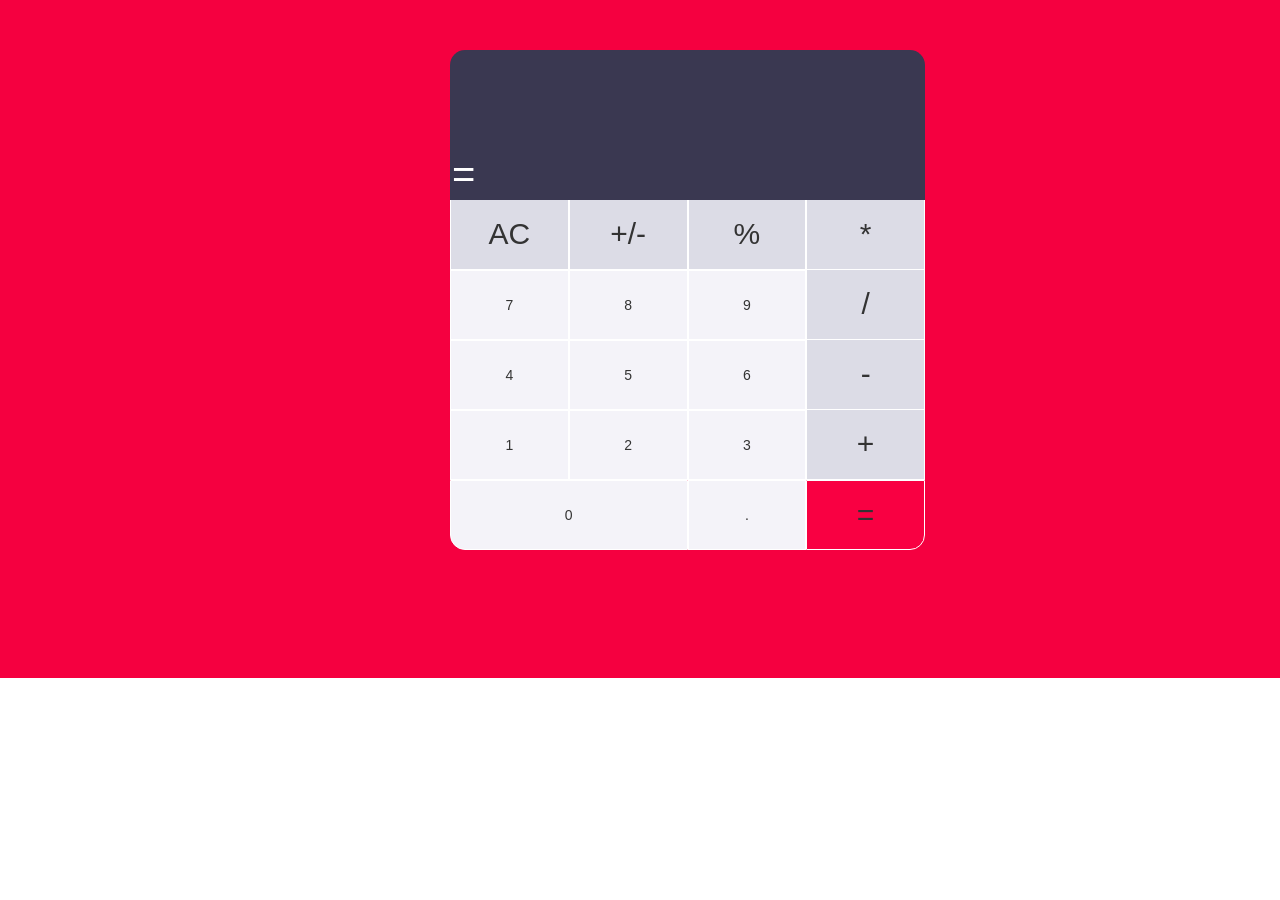
<file: caculator/index.html>
<!DOCTYPE html>
<html>

<head>
    <meta charset="utf-8" />
    <meta http-equiv="X-UA-Compatible" content="IE=edge">
    <title>Calculator</title>
    <meta name="viewport" content="width=device-width, initial-scale=1">
    <link rel="stylesheet" type="text/css" media="screen" href="css/1.css" />
    <link href="css/bootstrap.min.css" rel="stylesheet">
    <script src="main.js"></script>
</head>
<!-- author:Gurukiran D-->
<body>
    <div class="background">
    <div class="container">
        <div class="col-xs-12 col-md-5 col-md-offset-4 calculator text-center">
           
            <div class="row">
                <div>
                    <form name="calc">
                        <input type="text" class="inputs text-right" id="display" disabled>
                       <input type="text" placeholder="=" class="result text-right" id="resu" disabled>
                    </form>
                </div>
                <div class="col-xs-3  cal-button">
                    <button class="color-button" value="clear" onclick="clearScreen()">AC</button>
                </div>
                <div class="col-xs-3  cal-button">
                    <button class="color-button" value="+/-" onclick="input('+/-')">+/-</button>
                </div>
                <div class="col-xs-3  cal-button">
                    <button class="color-button" value="%" onclick="input('%')">%</button>
                </div>
                <div class="col-xs-3 cal-button">
                    <button class="color-button" value="*" onclick="input('*')">*</button>
                </div>
            </div>
            <div class="row">
                <div class="col-xs-3 cal-button">
                    <button value="7" onclick="input('7')">7</button>
                </div>
                <div class="col-xs-3 cal-button">
                    <button value="8" onclick="input('8')">8</button>
                </div>
                <div class="col-xs-3 cal-button">
                    <button value="9" onclick="input('9')">9</button>
                </div>
                <div class="col-xs-3 cal-button">
                    <button class="color-button" value="/" onclick="input('/')">/</button>
                </div>
            </div>
            <div class="row">
                <div class="col-xs-3 cal-button">
                    <button value="4" onclick="input('4')">4</button>
                </div>
                <div class="col-xs-3 cal-button">
                    <button value="5" onclick="input('5')">5</button>
                </div>
                <div class="col-xs-3 cal-button">
                    <button value="6" onclick="input('6')">6</button>
                </div>
                <div class="col-xs-3 cal-button">
                    <button class="color-button" value="-" onclick="input('-')">-</button>
                </div>
            </div>
            <div class="row">
                <div class="col-xs-3 cal-button">
                    <button value="1" onclick="input('1')">1</button>
                </div>
                <div class="col-xs-3 cal-button">
                    <button value="2" onclick="input('2')">2</button>
                </div>
                <div class="col-xs-3 cal-button">
                    <button value="3" onclick="input('3')">3</button>
                </div>
                <div class="col-xs-3 cal-button">
                    <button class="color-button" value="+" onclick="input('+')">+</button>
                </div>
            </div>
            <div class="row ">
                <div class="col-xs-6 cal-button ">
                    <button class="zero-radius" value="0" onclick="input(0)">0</button>
                </div>
                <div class="col-xs-3 cal-button">
                    <button value="." onclick="input('.')">.</button>
                </div>
                <div class="col-xs-3 cal-button">
                    <!-- calls result function onclick -->
                    <button class="color-button-red" value="=" onclick="result()">=</button>
                </div>
            </div>
        </div>
        </div>
    </div>
</body>

</html>
</file>
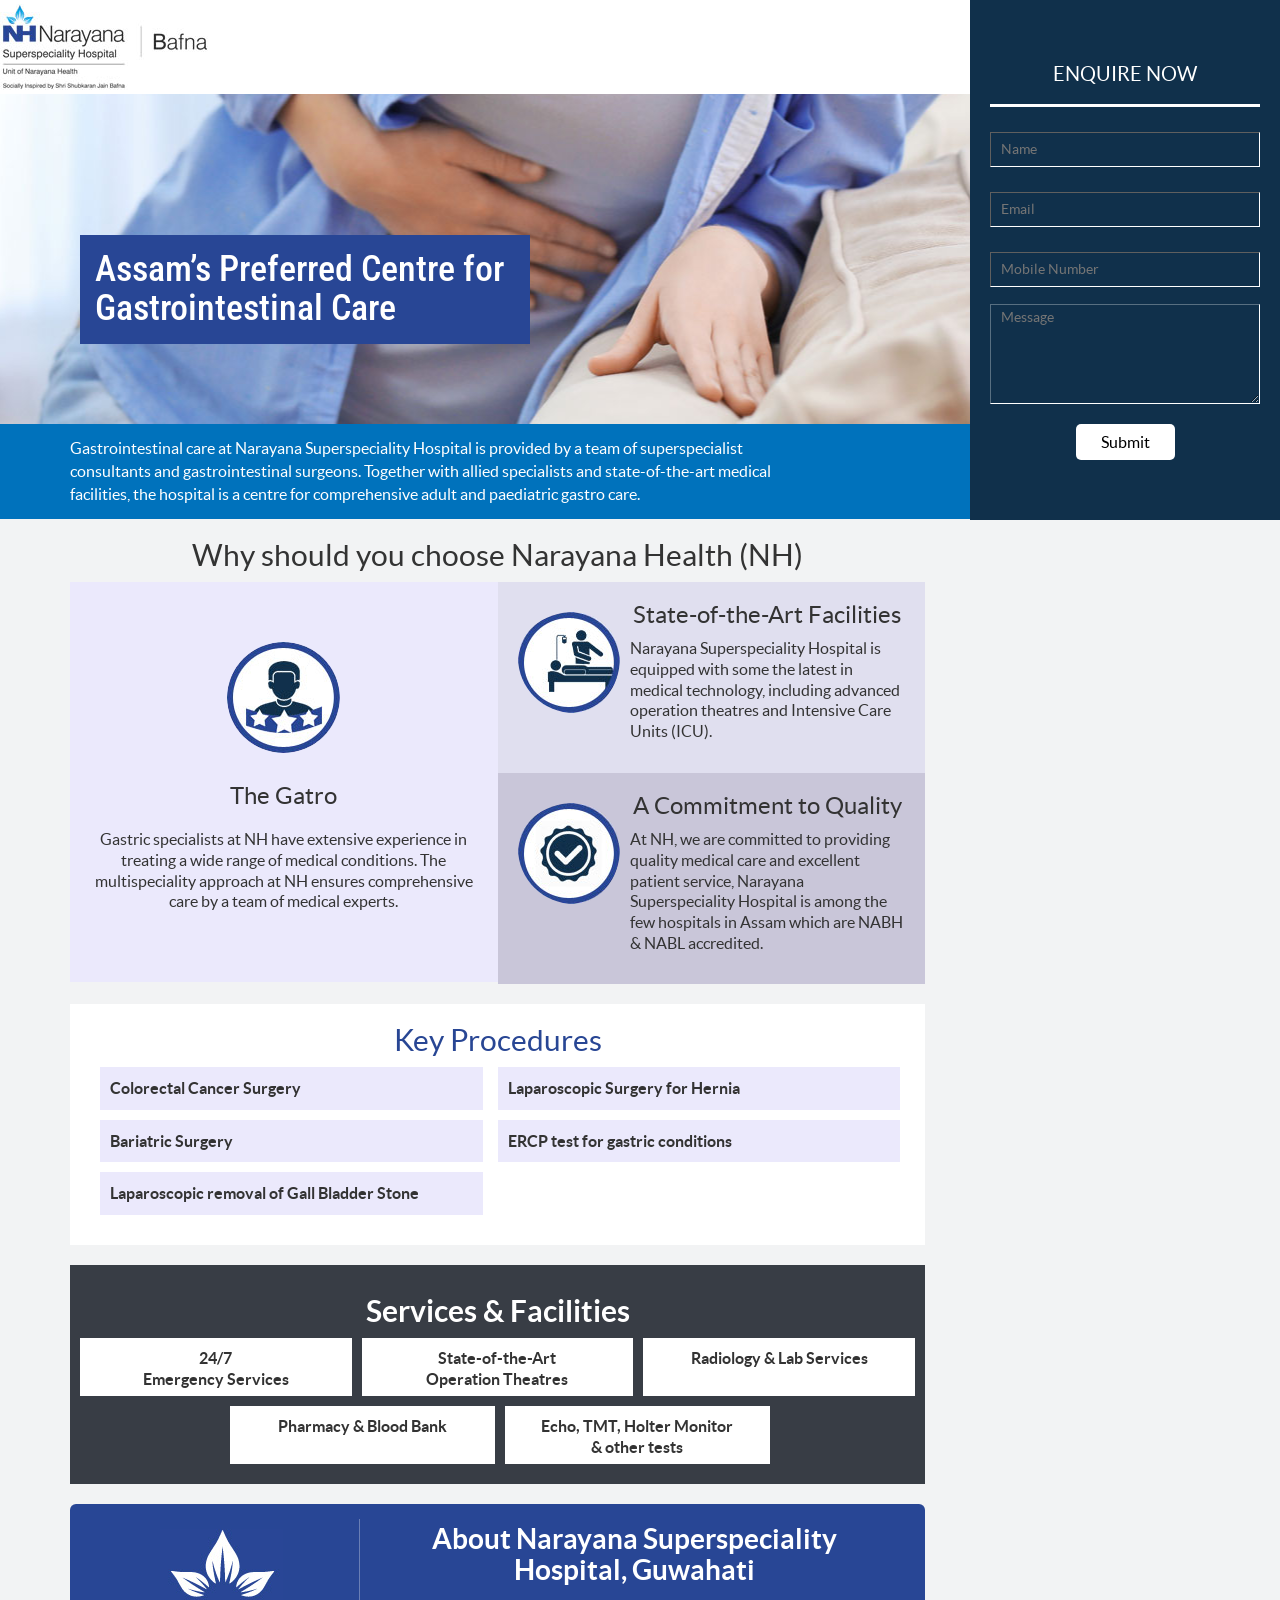
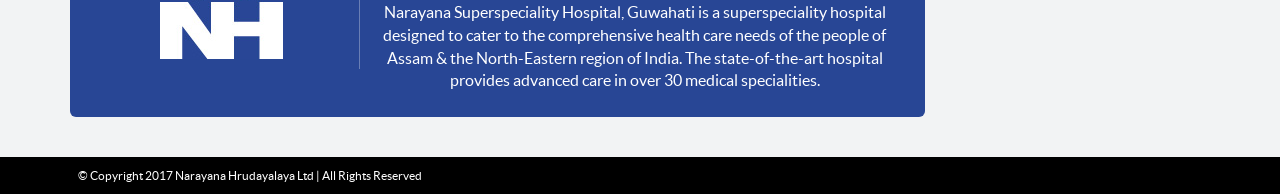
<file: html/gi-surgery-nhguwahati-enquire-online/index.html>
<!DOCTYPE html>
<html>

<head>
    <meta charset="utf-8" />
    <meta http-equiv="X-UA-Compatible" content="IE=edge">
    <title>Best hospital for Bariatric Surgery, Laparoscopic Hernia Surgery, Colorectal Cancer Surgery, Gall Bladder Surgery </title>
    <meta name="viewport" content="width=device-width, initial-scale=1">
    <link href="css/bootstrap.min.css" rel="stylesheet">
    <link rel="stylesheet" type="text/css" media="screen" href="css/nh.css" />
</head>

<body>
    <!-- hedaer section -->
    <header>
        <!-- logo -->
        <div class="logo">
            <img src="logo.jpg">
        </div>
        <!-- hero -->
        <div class="hero">
            <div class="container">
                <div class="row hero-heading">
                    <h1>Assam’s Preferred Centre for Gastrointestinal Care </h1>
                </div>
            </div>
        </div>
        <div class="hero-text">
            <p>
                Gastrointestinal care at Narayana Superspeciality Hospital is provided by a team of superspecialist consultants and gastrointestinal
                surgeons. Together with allied specialists and state-of-the-art medical facilities, the hospital is a centre
                for comprehensive adult and paediatric gastro care.
            </p>
        </div>
        <div class="container">
            <div class="form" id="enquire">
                <div class="enquire-header">
                    ENQUIRE NOW
                </div>
                <form method="" action="">
                    <input type="text" name="name" placeholder="Name" required>
                    <input type="text" name="email" placeholder="Email" required>
                    <input type="text" name="mobile" placeholder="Mobile Number" required>
                    <textarea name="comments" placeholder="Message" required></textarea>
                    <button type="submit" name="submit">
                        Submit
                    </button>
                </form>
            </div>
        </div>
    </header>
    <!-- main section -->
    <main>
        <div class="container">
            <section>
                <div class="row choose-nh">
                    <!-- rightside why nh -->
                    <div class="col-xs-12 col-md-12 col-lg-9 why-nh text-center border">
                        <h2>Why should you choose Narayana Health (NH)</h2>
                        <div class="row">
                            <div class="col-xs-12 col-md-6 text-center gatro">
                                <img src="why-choose1.jpg" class="img-circle">
                                <h3>The Gatro</h3>
                                <p>
                                    Gastric specialists at NH have extensive experience in treating a wide range of medical conditions. The multispeciality approach
                                    at NH ensures comprehensive care by a team of medical experts.
                                </p>
                            </div>
                            <div class="col-xs-12 col-md-6 facilities">
                                <img src="why-choose2.jpg" class="img-circle">
                                <h3>State-of-the-Art Facilities</h3>
                                <p>Narayana Superspeciality Hospital is equipped with some the latest in medical technology,
                                    including advanced operation theatres and Intensive Care Units (ICU).</p>
                            </div>
                            <div class="col-xs-12 col-md-6 quality">

                                <img src="why-choose3.jpg" class="img-circle">

                                <h3>A Commitment to Quality</h3>
                                <p>At NH, we are committed to providing quality medical care and excellent patient service,
                                    Narayana Superspeciality Hospital is among the few hospitals in Assam which are NABH
                                    & NABL accredited.</p>
                            </div>
                        </div>
                    </div>
                </div>
            </section>
            <section>
                <!-- key procedures -->
                <div class="row procedure-sec ">
                    <div class="col-xs-12 col-md-12 col-lg-9 procedures">
                        <h2 class="text-center">Key Procedures</h2>
                        <div class="col-xs-12 col-md-6 procedure-left">
                            <ul>
                                <li>Colorectal Cancer Surgery</li>
                                <li>Bariatric Surgery</li>
                                <li>Laparoscopic removal of Gall Bladder Stone</li>
                            </ul>
                        </div>
                        <div class="col-xs-12 col-md-6 procedure-right">
                            <li>Laparoscopic Surgery for Hernia</li>
                            <li>ERCP test for gastric conditions</li>
                        </div>
                    </div>
                </div>
            </section>
            <section>
                <!-- services and facilities -->
                <div class="row services-container text-center">
                    <div class="col-xs-12 col-md-12 col-lg-9 services">
                        <h2>Services & Facilities</h2>
                        <div class="row">
                            <div class="col-xs-12 col-md-4 services-sub">
                                24/7
                                <br> Emergency Services
                            </div>
                            <div class="col-xs-12 col-md-4 services-sub">
                                State-of-the-Art
                                <br> Operation Theatres
                            </div>
                            <div class="col-xs-12 col-md-4 services-sub">
                                Radiology & Lab Services
                            </div>
                        </div>
                        <div class="row services-row2">
                            <div class="col-xs-12 col-md-4 services-sub service-pad">
                                Pharmacy & Blood Bank
                            </div>
                            <div class="col-xs-12 col-md-4 services-sub">
                                Echo, TMT, Holter Monitor
                                <br> & other tests
                            </div>
                        </div>
                    </div>
                </div>
            </section>
            <!-- about nh -->
            <section>
                <div class="row text-center about-pad">
                    <div class="col-xs-12 col-md-12 col-lg-9 about">
                        <div class="col-xs-12 col-md-4 about-left">
                            <img src="about-nh.jpg">
                        </div>
                        <div class=" col-xs-12 col-md-8 about-right">
                            <h2>About Narayana Superspeciality Hospital, Guwahati</h2>
                            <p>Narayana Superspeciality Hospital, Guwahati is a superspeciality hospital designed to cater to
                                the comprehensive health care needs of the people of Assam & the North-Eastern region of
                                India. The state-of-the-art hospital provides advanced care in over 30 medical specialities.</p>
                        </div>
                    </div>
                </div>
            </section>
        </div>
    </main>
    <!-- footer section -->
    <footer>
        <div class="footer-content">
            &copy; Copyright 2017 Narayana Hrudayalaya Ltd | All Rights Reserved
            <div class="mobile-enquire">
                <div class="enquire">
                    <a href="#enquire">Enquire Now</a>
                </div>
            </div>
        </div>
    </footer>
</body>

</html>
</file>
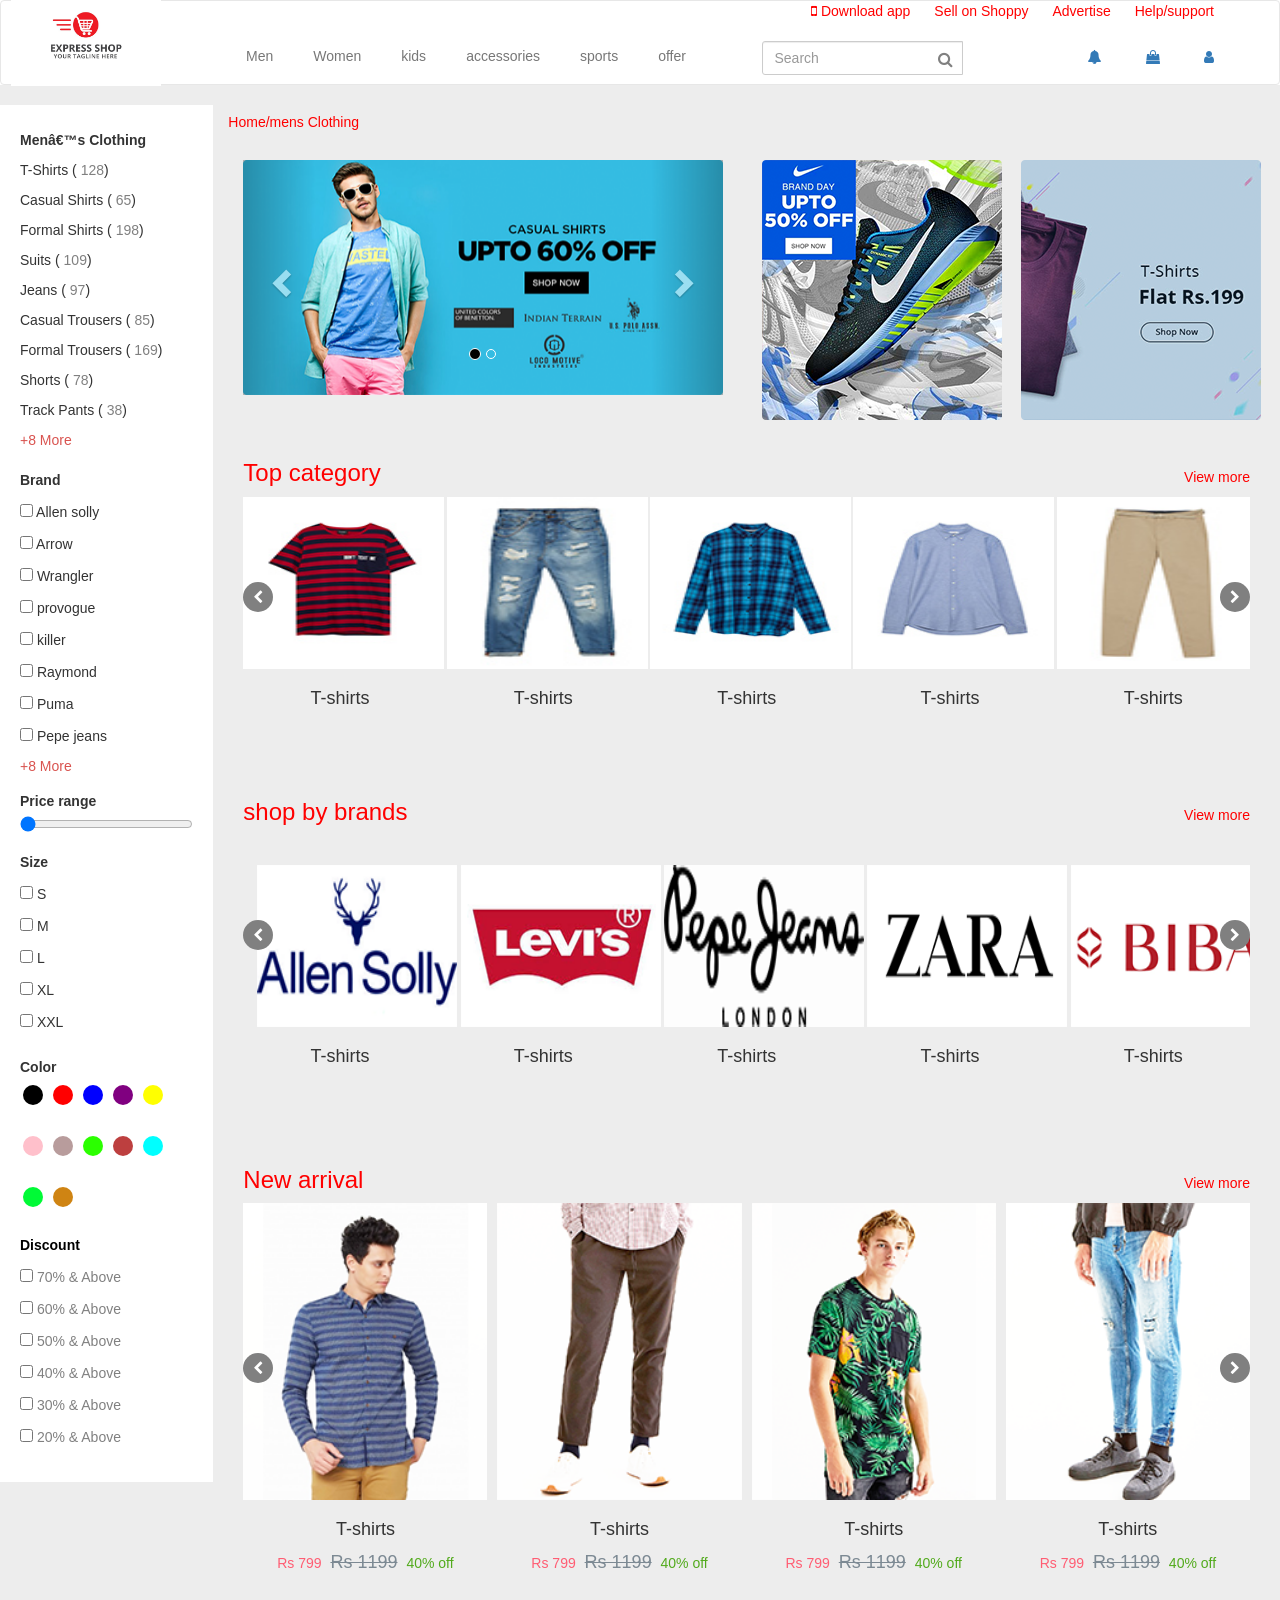
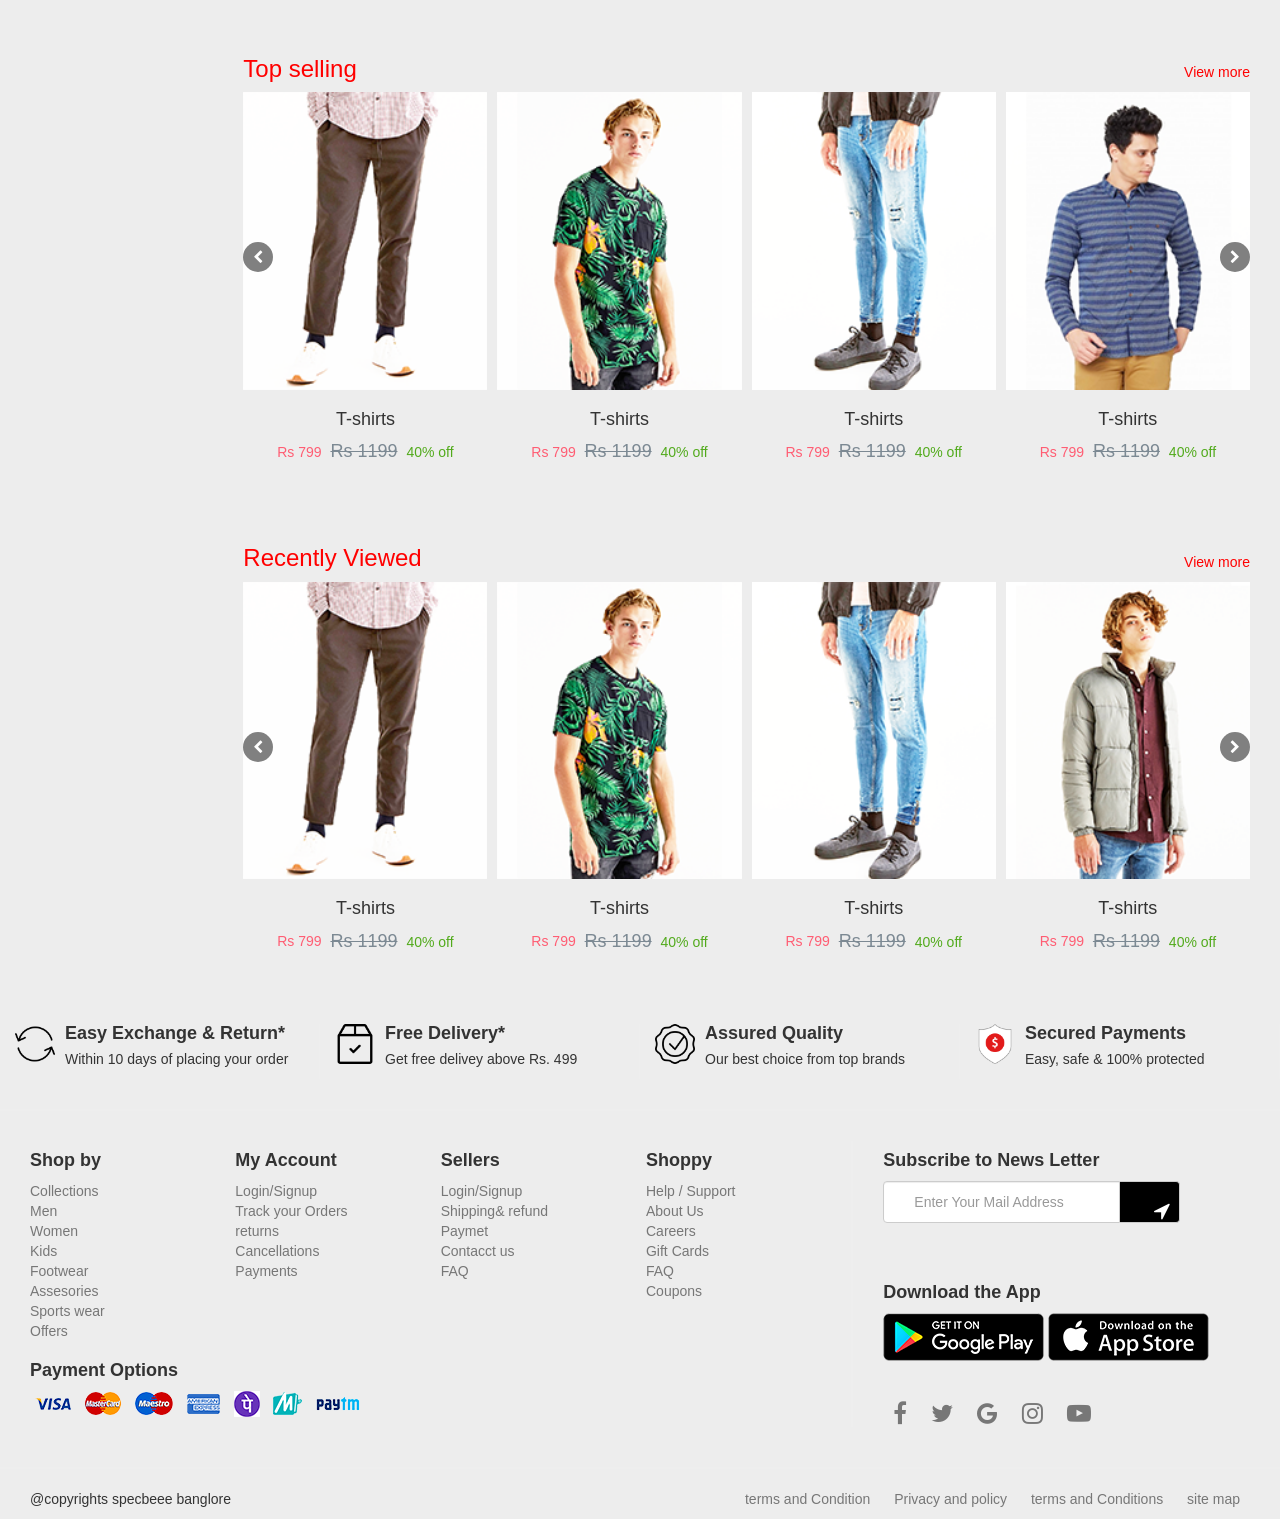
<file: html/shop/index.html>
<!DOCTYPE html>
<html>

<head>
    <meta charset="utf-8" />
    <meta http-equiv="X-UA-Compatible" content="IE=edge">
    <title>shop</title>
    <script src="https://ajax.googleapis.com/ajax/libs/jquery/3.3.1/jquery.min.js"></script>
    <link href="css/bootstrap.min.css" rel="stylesheet">
    <link rel="stylesheet" href="css/shop.css">
    <meta name="viewport" content="width=device-width, initial-scale=1">

    <link rel="stylesheet" href="https://cdnjs.cloudflare.com/ajax/libs/font-awesome/4.7.0/css/font-awesome.min.css">
    <script src="js/owl.carousel.js"></script>
    <script src="js/owl.js"></script>
    <script src="js/owl2.js"></script>
    <link rel="stylesheet" href="https://maxcdn.bootstrapcdn.com/bootstrap/3.3.7/css/bootstrap.min.css">
    <script src="https://maxcdn.bootstrapcdn.com/bootstrap/3.3.7/js/bootstrap.min.js"></script>

</head>

<body>
    <!-- header -->
    <header>

        <nav class="navbar navbar-default">

            <div class="top-header">
                <div class=" top-pad pull-left">
                    <ul>

                        <li>
                            <a href="">
                                <i class="fa fa-mobile"></i> Download app</a>
                        </li>

                        <li>
                            <a href="">Sell on Shoppy</a>
                        </li>
                        <a>
                            <li>
                                <a href="">Advertise</a>
                            </li>
                            <li>
                                <a href="">Help/support</a>
                            </li>
                    </ul>
                </div>
            </div>

            <div class="container-fluid">
                <div class="row">
                    <div class="col-xs-12 col-md-7">
                        <div class="navbar-header">
                            <a class="navbar-brand" href="#">
                                <img src="images/logo_home.jpg" width="150px" height="100px">
                            </a>
                            <button type="button" class="navbar-toggle collapsed" data-toggle="collapse" data-target="#bs-example-navbar-collapse-1"
                                aria-expanded="false">
                                <span class="sr-only">Toggle navigation</span>
                                <span class="icon-bar"></span>
                                <span class="icon-bar"></span>
                                <span class="icon-bar"></span>
                            </button>

                        </div>
                        <div class="collapse navbar-collapse" id="bs-example-navbar-collapse-1">
                            <ul class="nav navbar-nav">
                                <li>
                                    <a href="#">Men
                                        <span class="sr-only">(current)</span>
                                    </a>
                                </li>
                                <li>
                                    <a href="#">Women</a>
                                </li>
                                <li>
                                    <a href="#">kids</a>
                                </li>
                                <li>
                                    <a href="#">accessories</a>
                                </li>
                                <li>
                                    <a href="#">sports</a>
                                </li>
                                <li>
                                    <a href="#">offer</a>
                                </li>
                            </ul>
                        </div>
                    </div>
                    <div class="col-xs-12 col-md-5">
                        <div class="input-group">
                            <input type="text" class="search-query form-control" placeholder="Search" />
                            <i class="fa fa-search" style="color: gray;font-size: 16px;"></i>
                        </div>

                        <div class="icons">
                            <a href="#">
                                <i class="fa fa-bell"></i>
                            </a>
                            <a href="#">
                                <i class="fa fa-shopping-bag"></i>
                            </a>
                            <a href="#">
                                <i class="fa fa-user"></i>
                            </a>
                        </div>
                    </div>
                </div>
            </div>
            </div>
        </nav>
    </header>

    <div class="container-fluid">
        <div class="row">
            <!-- aside -->
            <aside> 
                <div class="col-xs-12 col-sm-2 aside">
                    <div class="mens-cloth">
                        <ul>
                            <li>
                                <!-- mens clothing -->
                                <b>Menâ€™s Clothing</b>
                            </li>
                            <li>T-Shirts (
                                <span class="brace-text">128</span>)</li>
                            <li>Casual Shirts (
                                <span class="brace-text">65</span>)</li>
                            <li>Formal Shirts (
                                <span class="brace-text">198</span>)</li>
                            <li>Suits (
                                <span class="brace-text">109</span>)</li>
                            <li>Jeans (
                                <span class="brace-text">97</span>)</li>
                            <li>Casual Trousers (
                                <span class="brace-text">85</span>)</li>
                            <li>Formal Trousers (
                                <span class="brace-text">169</span>)</li>
                            <li>Shorts (
                                <span class="brace-text">78</span>)</li>
                            <li>Track Pants (
                                <span class="brace-text">38</span>)</li>
                            <li>
                                <a href="#">+8 More</a>
                            </li>
                        </ul>
                        <!-- brands -->
                        <ul>
                            <li>
                                <b>Brand</b>
                            </li>
                            <li>
                                <input type="checkbox"> Allen solly</li>
                            <li>
                                <input type="checkbox"> Arrow</li>
                            <li>
                                <input type="checkbox"> Wrangler</li>
                            <li>
                                <input type="checkbox"> provogue</li>
                            <li>
                                <input type="checkbox"> killer</li>
                            <li>
                                <input type="checkbox"> Raymond</li>
                            <li>
                                <input type="checkbox"> Puma</li>
                            <li>
                                <input type="checkbox"> Pepe jeans</li>
                            <li>
                                <a href="#">+8 More</a>
                            </li>
                        </ul>
                        <!-- price range -->
                        <div id="slider-range">
                            <b>Price range</b>
                            <ul>
                                <li>
                                    <input type="range" min="1" max="100" value="1" class="slider" id="myRange"> </li>
                            </ul>
                        </div>
                        <!-- size -->

                        <ul>
                            <li>
                                <b>Size</b>
                            </li>
                            <li>
                                <input type="checkbox"> S</li>
                            <li>
                                <input type="checkbox"> M</li>
                            <li>
                                <input type="checkbox"> L</li>
                            <li>
                                <input type="checkbox"> XL</li>
                            <li>
                                <input type="checkbox"> XXL</li>
                        </ul>
                        <div class="color">
                            <b>Color</b>
                            <ul>
                                <li>
                                    <a href="" class="color-list color-pick1"></a>
                                </li>
                                <li>
                                    <a href="" class="color-list color-pick2"></a>
                                </li>
                                <li>
                                    <a href="" class="color-list color-pick3"></a>
                                </li>
                                <li>
                                    <a href="" class="color-list color-pick4"></a>
                                </li>
                                <li>
                                    <a href="" class="color-list color-pick5"></a>
                                </li>
                            </ul>
                            <ul>
                                <li>
                                    <a href="" class="color-list color-pick6"></a>
                                </li>
                                <li>
                                    <a href="" class="color-list color-pick7"></a>
                                </li>
                                <li>
                                    <a href="" class="color-list color-pick8"></a>
                                </li>
                                <li>
                                    <a href="" class="color-list color-pick9"></a>
                                </li>
                                <li>
                                    <a href="" class="color-list color-pick10"></a>
                                </li>
                            </ul>

                            <ul>
                                <li>
                                    <a href="" class="color-list color-pick11"></a>
                                </li>
                                <li>
                                    <a href="" class="color-list color-pick12"></a>
                                </li>
                            </ul>
                        </div>
                        <ul class="discount">
                            <li>
                                <b>Discount</b>
                            </li>
                            <li>
                                <input type="checkbox"> 70% & Above</li>
                            <li>
                                <input type="checkbox"> 60% & Above</li>
                            <li>
                                <input type="checkbox"> 50% & Above</li>
                            <li>
                                <input type="checkbox"> 40% & Above</li>
                            <li>
                                <input type="checkbox"> 30% & Above</li>
                            <li>
                                <input type="checkbox"> 20% & Above</li>
                        </ul>



                    </div>
                </div>
            </aside>
            <div class="col-xs-12 col-sm-10 main-section">
                <h5>Home/mens Clothing</h5>
                <div class="main">
                    <div class="col-xs-12 col-sm-6 ">
                        <div id="myCarousel" class="carousel slide" data-ride="carousel">
                            <!-- Indicators -->
                            <ol class="carousel-indicators">
                                <li data-target="#myCarousel" data-slide-to="0" class="active"></li>
                                <li data-target="#myCarousel" data-slide-to="1"></li>
                            </ol>

                            <!-- Wrapper for slides -->
                            <div class="carousel-inner">
                                <div class="item active">
                                    <img src="images/carosel.png" alt="Los Angeles" style="width:100%;">
                                </div>

                                <div class="item">
                                    <img src="images/carosel.png" alt="Chicago" style="width:100%;">
                                </div>

                                <!-- Left and right controls -->
                                <a class="left carousel-control" href="#myCarousel" data-slide="prev">
                                    <span class="glyphicon glyphicon-chevron-left"></span>
                                    <span class="sr-only">Previous</span>
                                </a>
                                <a class="right carousel-control" href="#myCarousel" data-slide="next">
                                    <span class="glyphicon glyphicon-chevron-right"></span>
                                    <span class="sr-only">Next</span>
                                </a>
                            </div>

                        </div>
                    </div>
                    <div class="col-xs-12 col-sm-3">
                        <img src="images/top1.png" class="response" alt="">
                    </div>
                    <div class="col-xs-12 col-sm-3">
                        <img src="images/top2.png" class="response" alt="">
                    </div>
                </div>
                <div class="top-category">
                    <div class="col-sm-12">
                        <h3>Top category</h3>
                        <a>View more</a>
                        <div class="owl-carousel owl-slide owl-theme">
                            <div class="owl text-center">
                                <div class="item">
                                    <img src="images/category-001.jpg" alt="">
                                    <h4>T-shirts</h4>
                                </div>
                            </div>

                            <div class="owl text-center">
                                <div class="item">
                                    <img src="images/category-002.jpg" alt="">
                                    <h4>T-shirts</h4>
                                </div>
                            </div>
                            <div class="owl text-center">
                                <div class="item">
                                    <img src="images/category-003.jpg" alt="">
                                    <h4>T-shirts</h4>
                                </div>
                            </div>
                            <div class="owl text-center">
                                <div class="item">
                                    <img src="images/category-004.jpg" alt="">
                                    <h4>T-shirts</h4>
                                </div>
                            </div>
                            <div class="owl text-center">
                                <div class="item">
                                    <img src="images/category-005.jpg" alt="">
                                    <h4>T-shirts</h4>
                                </div>
                            </div>
                            <div class="owl text-center">
                                <div class="item">
                                    <img src="images/category-001.jpg" alt="">
                                    <h4>T-shirts</h4>
                                </div>
                            </div>
                        </div>

                    </div>
                </div>
                <div class="top-category">
                    <div class="col-sm-12">
                        <h3>shop by brands</h3>
                        <a>View more</a>
                        <div class="owl-carousel owl-slide owl-theme">
                            <div class="owl3 text-center">
                                <div class="item">
                                    <img src="images/brand-001.png" alt="">
                                    <h4>T-shirts</h4>
                                </div>
                            </div>

                            <div class="owl3 text-center">
                                <div class="item">
                                    <img src="images/brand-002.png" alt="">
                                    <h4>T-shirts</h4>
                                </div>
                            </div>
                            <div class="owl3 text-center">
                                <div class="item">
                                    <img src="images/brand-003.png" alt="">
                                    <h4>T-shirts</h4>
                                </div>
                            </div>
                            <div class="owl3 text-center">
                                <div class="item">
                                    <img src="images/brand-004.png" alt="">
                                    <h4>T-shirts</h4>
                                </div>
                            </div>
                            <div class="owl3 text-center">
                                <div class="item">
                                    <img src="images/brand-005.png" alt="">
                                    <h4>T-shirts</h4>
                                </div>
                            </div>
                            <div class="owl text-center">
                                <div class="item">
                                    <img src="images/brand-004.png" alt="">
                                    <h4>T-shirts</h4>
                                </div>
                            </div>
                        </div>

                    </div>
                </div>
                <div class="top-category2">
                    <div class="col-sm-12">
                        <h3>New arrival</h3>
                        <a>View more</a>
                        <div class="owl-carousel owl-slide2 owl-theme">
                            <div class="owl text-center">
                                <div class="item">
                                    <img src="images/product-004.png" class="img" alt="">
                                    <h4>T-shirts</h4>
                                    <span class="media-middle price">Rs 799</span>
                                    <del class="media-middle deleted">Rs 1199</del>
                                    <span class="media-middle offer">40% off</span>
                                </div>
                            </div>

                            <div class="owl text-center">
                                <div class="item">
                                    <img src="images/product-001.png" class="img" alt="">
                                    <h4>T-shirts</h4>
                                    <span class="media-middle price">Rs 799</span>
                                    <del class="media-middle deleted">Rs 1199</del>
                                    <span class="media-middle offer">40% off</span>
                                </div>
                            </div>
                            <div class="owl text-center">
                                <div class="item">
                                    <img src="images/product-002.png" class="img" alt="">
                                    <h4>T-shirts</h4>
                                    <span class="media-middle price">Rs 799</span>
                                    <del class="media-middle deleted">Rs 1199</del>
                                    <span class="media-middle offer">40% off</span>
                                </div>
                            </div>
                            <div class="owl text-center">
                                <div class="item">
                                    <img src="images/product-003.png" class="img" alt="">
                                    <h4>T-shirts</h4>
                                    <span class="media-middle price">Rs 799</span>
                                    <del class="media-middle deleted">Rs 1199</del>
                                    <span class="media-middle offer">40% off</span>
                                </div>
                            </div>
                            <div class="owl text-center">
                                <div class="item">
                                    <img src="images/product-004.png" class="img" alt="">
                                    <h4>T-shirts</h4>
                                    <span class="media-middle price">Rs 799</span>
                                    <del class="media-middle deleted">Rs 1199</del>
                                    <span class="media-middle offer">40% off</span>
                                </div>
                            </div>
                            <div class="owl text-center">
                                <div class="item">
                                    <img src="images/product-005.png" class="img" alt="">
                                    <h4>T-shirts</h4>
                                    <span class="media-middle price">Rs 799</span>
                                    <del class="media-middle deleted">Rs 1199</del>
                                    <span class="media-middle offer">40% off</span>
                                </div>
                            </div>
                        </div>

                    </div>
                </div>
                <div class="top-category2">
                    <div class="col-sm-12">
                        <h3>Top selling</h3>
                        <a>View more</a>
                        <div class="owl-carousel owl-slide2 owl-theme">
                            <div class="owl text-center">
                                <div class="item">
                                    <img src="images/product-001.png" class="img" alt="">
                                    <h4>T-shirts</h4>
                                    <span class="media-middle price">Rs 799</span>
                                    <del class="media-middle deleted">Rs 1199</del>
                                    <span class="media-middle offer">40% off</span>
                                </div>
                            </div>

                            <div class="owl text-center">
                                <div class="item">
                                    <img src="images/product-002.png" class="img" alt="">
                                    <h4>T-shirts</h4>
                                    <span class="media-middle price">Rs 799</span>
                                    <del class="media-middle deleted">Rs 1199</del>
                                    <span class="media-middle offer">40% off</span>
                                </div>
                            </div>
                            <div class="owl text-center">
                                <div class="item">
                                    <img src="images/product-003.png" class="img" alt="">
                                    <h4>T-shirts</h4>
                                    <span class="media-middle price">Rs 799</span>
                                    <del class="media-middle deleted">Rs 1199</del>
                                    <span class="media-middle offer">40% off</span>
                                </div>
                            </div>
                            <div class="owl text-center">
                                <div class="item">
                                    <img src="images/product-004.png" class="img" alt="">
                                    <h4>T-shirts</h4>
                                    <span class="media-middle price">Rs 799</span>
                                    <del class="media-middle deleted">Rs 1199</del>
                                    <span class="media-middle offer">40% off</span>
                                </div>
                            </div>
                            <div class="owl text-center">
                                <div class="item">
                                    <img src="images/product-005.png" class="img" alt="">
                                    <h4>T-shirts</h4>
                                    <span class="media-middle price">Rs 799</span>
                                    <del class="media-middle deleted">Rs 1199</del>
                                    <span class="media-middle offer">40% off</span>
                                </div>
                            </div>
                            <div class="owl text-center">
                                <div class="item">
                                    <img src="images/product-001.png" class="img" alt="">
                                    <h4>T-shirts</h4>
                                    <span class="media-middle price">Rs 799</span>
                                    <del class="media-middle deleted">Rs 1199</del>
                                    <span class="media-middle offer">40% off</span>
                                </div>
                            </div>
                        </div>

                    </div>
                </div>

                <div class="top-category2">
                    <div class="col-sm-12">
                        <h3>
                                Recently Viewed</h3>
                        <a>View more</a>
                        <div class="owl-carousel owl-slide2 owl-theme">
                            <div class="owl text-center">
                                <div class="item">
                                    <img src="images/product-001.png" class="img" alt="">
                                    <h4>T-shirts</h4>
                                    <span class="media-middle price">Rs 799</span>
                                    <del class="media-middle deleted">Rs 1199</del>
                                    <span class="media-middle offer">40% off</span>
                                </div>
                            </div>

                            <div class="owl text-center">
                                <div class="item">
                                    <img src="images/product-002.png" class="img" alt="">
                                    <h4>T-shirts</h4>
                                    <span class="media-middle price">Rs 799</span>
                                    <del class="media-middle deleted">Rs 1199</del>
                                    <span class="media-middle offer">40% off</span>
                                </div>
                            </div>
                            <div class="owl text-center">
                                <div class="item">
                                    <img src="images/product-003.png" class="img" alt="">
                                    <h4>T-shirts</h4>
                                    <span class="media-middle price">Rs 799</span>
                                    <del class="media-middle deleted">Rs 1199</del>
                                    <span class="media-middle offer">40% off</span>
                                </div>
                            </div>
                            <div class="owl text-center">
                                <div class="item">
                                    <img src="images/product-005.png" class="img" alt="">
                                    <h4>T-shirts</h4>
                                    <span class="media-middle price">Rs 799</span>
                                    <del class="media-middle deleted">Rs 1199</del>
                                    <span class="media-middle offer">40% off</span>
                                </div>
                            </div>
                            <div class="owl text-center">
                                <div class="item">
                                    <img src="images/product-001.png" class="img" alt="">
                                    <h4>T-shirts</h4>
                                    <span class="media-middle price">Rs 799</span>
                                    <del class="media-middle deleted">Rs 1199</del>
                                    <span class="media-middle offer">40% off</span>
                                </div>
                            </div>
                            <div class="owl text-center">
                                <div class="item">
                                    <img src="images/product-002.png" class="img" alt="">
                                    <h4>T-shirts</h4>
                                    <span class="media-middle price">Rs 799</span>
                                    <del class="media-middle deleted">Rs 1199</del>
                                    <span class="media-middle offer">40% off</span>
                                </div>
                            </div>
                        </div>

                    </div>
                </div>




            </div>
        </div>
    </div>
    </div>
    <footer>
        <div class="footer-div ">
          <div class="container-fluid">
            <div class="row foot-row-1">
              <div class="col-xs-12 col-sm-6 col-md-3 row1-border">
                <div class="media">
                  <div class="media-left">
                    <img src="images/exchange.png" class="media-object foot-row-1-img">
                  </div>
                  <div class="media-body">
                    <h4 class="media-heading">
                      <b>Easy Exchange & Return*</h4>
                    </b>
                    <p>Within 10 days of placing your order</p>
                  </div>
                </div>
              </div>
              <div class="col-xs-12 col-sm-6 col-md-3 row1-border">
                <div class="media">
                  <div class="media-left">
                    <img src="images/sent.png" class="media-object foot-row-1-img" >
                  </div>
                  <div class="media-body">
                    <h4 class="media-heading">
                      <b>Free Delivery*</h4>
                    </b>
                    <p>Get free delivey above Rs. 499</p>
                  </div>
                </div>
              </div>
              <div class="col-xs-12 col-sm-6 col-md-3 row1-border">
                <div class="media">
                  <div class="media-left">
                    <img src="images/guarantee.png" class="media-object foot-row-1-img" >
                  </div>
                  <div class="media-body">
                    <h4 class="media-heading">
                      <b>Assured Quality</h4>
                    </b>
                    <p>Our best choice from top brands</p>
                  </div>
                </div>
              </div>
              <div class="col-xs-12 col-sm-6 col-md-3 row1-border">
                <div class="media">
                  <div class="media-left">
                    <img src="images/dollar.png" class="media-object foot-row-1-img" >
                  </div>
                  <div class="media-body">
                    <h4 class="media-heading">
                      <b>Secured Payments</h4>
                    </b>
                    <p>Easy, safe & 100% protected</p>
                  </div>
                </div>
              </div>
            </div>
            <div class="row foot-row-2">
              <div class="col-xs-12 col-sm-12 col-md-8 foot-row-2-border">
                <div class="col-xs-12 col-sm-6 col-md-3">
                  <h4><b>Shop by</b></h4>
                  <ul class="list-unstyled">
                    <li>
                        Collections
                    </li>
                    <li>
                    Men
                    </li>
                    <li>
                      Women
                    </li>
                    <li>
                      Kids
                    </li>
                    <li>
                      Footwear
                    </li>
                    <li>
                      Assesories
                    </li>
                    <li>
                      Sports wear
                    </li>
                    <li>
                      Offers
                    </li>
                  </ul>
                </div>
                <div class="col-xs-12 col-sm-6 col-md-3">
                    <h4><b>My Account</b></h4>
                    <ul class="list-unstyled">
                      <li>
                          Login/Signup
                      </li>
                      <li>
                      Track your Orders
                      </li>
                      <li>
                        returns 
                      </li>
                      <li>
                        Cancellations
                      </li>
                      <li>
                        Payments
                      </li>
                    </ul>
                </div>
                <div class="col-xs-12 col-sm-6 col-md-3">
                    <h4><b>Sellers</b></h4>
                    <ul class="list-unstyled">
                    <li>
                        Login/Signup
                    </li>
                    <li>
                    Shipping& refund
                    </li>
                    <li>
                      Paymet
                    </li>
                    <li>
                      Contacct us
                    </li>
                    <li>
                      FAQ
                    </li>
                  </ul>
                </div>
                <div class="col-xs-12 col-sm-6 col-md-3">
                    <h4><b>Shoppy</b></h4>
                    <ul class="list-unstyled">
                    <li>
                        Help / Support
    
                    </li>
                    <li>
                        About Us
                    </li>
                    <li>
                        Careers
                    </li>
                    <li>
                        Gift Cards
                    </li>
                    <li>
                      FAQ
                    </li>
                    <li>
                      Coupons
                    </li>
                  </ul>
                </div>
                <div class="col-xs-12 col-sm-12 col-md-12 foot-2-last">
                    <h4><b>Payment Options</b></h4>
                    <ul class="list-unstyled">
                      <li>
                        <a href="#"><img src="images/payment-001.png" alt=""></a>
                      </li>
                      <li>
                          <a href="#"><img src="images/payment-002.png" alt=""></a>
                        </li>
                        <li>
                            <a href="#"><img src="images/payment-003.png" alt=""></a>
                        </li>
                        <li>
                            <a href="#"><img src="images/payment-004.png" alt=""></a>
                          </li>
                          <li>
                              <a href="#"><img src="images/payment-005.png" alt=""></a>
                            </li>
                            <li>
                                <a href="#"><img src="images/payment-006.png" alt=""></a>
                            </li>
                            <li>
                                <a href="#"><img src="images/payment-007.png" alt=""></a>
                            </li>
                    </ul>
                </div>
              </div>
              <div class="col-xs-12 col-sm-12 col-md-4 row-2-right">
                <div class="col-xs-12 col-sm-12 col-md-12 row-2-right-first">
                    <div class="input-group subscribe-form">
                        <h4><b>Subscribe to News Letter</b></h4>
                        <div class="input-group" style="width:100%;">
                            <input type="text" class="form-control form-size" placeholder="Enter Your Mail Address" aria-describedby="basic-addon2">
                            <span class="input-group-addon addon-back" id="basic-addon2"><i class="fa fa-location-arrow fa-footer" aria-hidden="true"></i></span>
                          </div>
                          
                      </div>
                </div>
                <div class="col-xs-12 col-sm-12 col-md-12 row-2-right-second">
                    <h4><b>Download the App</b></h4>
                    <ul class="list-unstyled">
                        <li>
                          <a href="#"><img src="images/googleplay.png" alt=""></a>
                        </li>
                        <li>
                            <a href="#"><img src="images/appstore.png" alt=""></a>
                          </li>
                        </ul>
    
                </div>
                <div class="col-xs-12 col-sm-12 col-md-12 row-2-right-third">
                    <ul class="list-unstyled">
                        <li>
                          <a href="#"><i class="fa fa-facebook fa-footer1" aria-hidden="true"></i></a>
                        </li>
                        <li>
                            <a href="#"><i class="fa fa-twitter fa-footer1" aria-hidden="true"></i></a>
                          </li>
                          <li>
                              <a href="#"><i class="fa fa-google fa-footer1" aria-hidden="true"></i></a>
                            </li>
                            <li>
                                <a href="#"><i class="fa fa-instagram fa-footer1" aria-hidden="true"></i></a>
                              </li>
                              <li>
                                  <a href="#"><i class="fa fa-youtube-play fa-footer1" aria-hidden="true"></i></a>
                                </li>
                      </ul>
                </div>
              </div>
            </div>
            <div class="row foot-row-3">
              <div class="col-xs-12"> 
               <div class="col-xs-6 foot-tag text-left">
                 @copyrights specbeee banglore
               </div>
                
                <div class="col-xs-6 last-list text-right">
                         <ul class="list-unstyled">
                        <li>
                          <a href="#">terms and Condition</a>
                        </li>
                        <li>
                            <a href="#">Privacy and policy</a>
                          </li>
                          <li>
                              <a href="#">terms and Conditions</a>
                            </li>
                            <li>
                                <a href="#">site map</a>
                              </li>
                      </ul>
                </div>
              </div>
            </div>
    
          </div>
        </div>
      </footer>
</body>

</html>
</file>
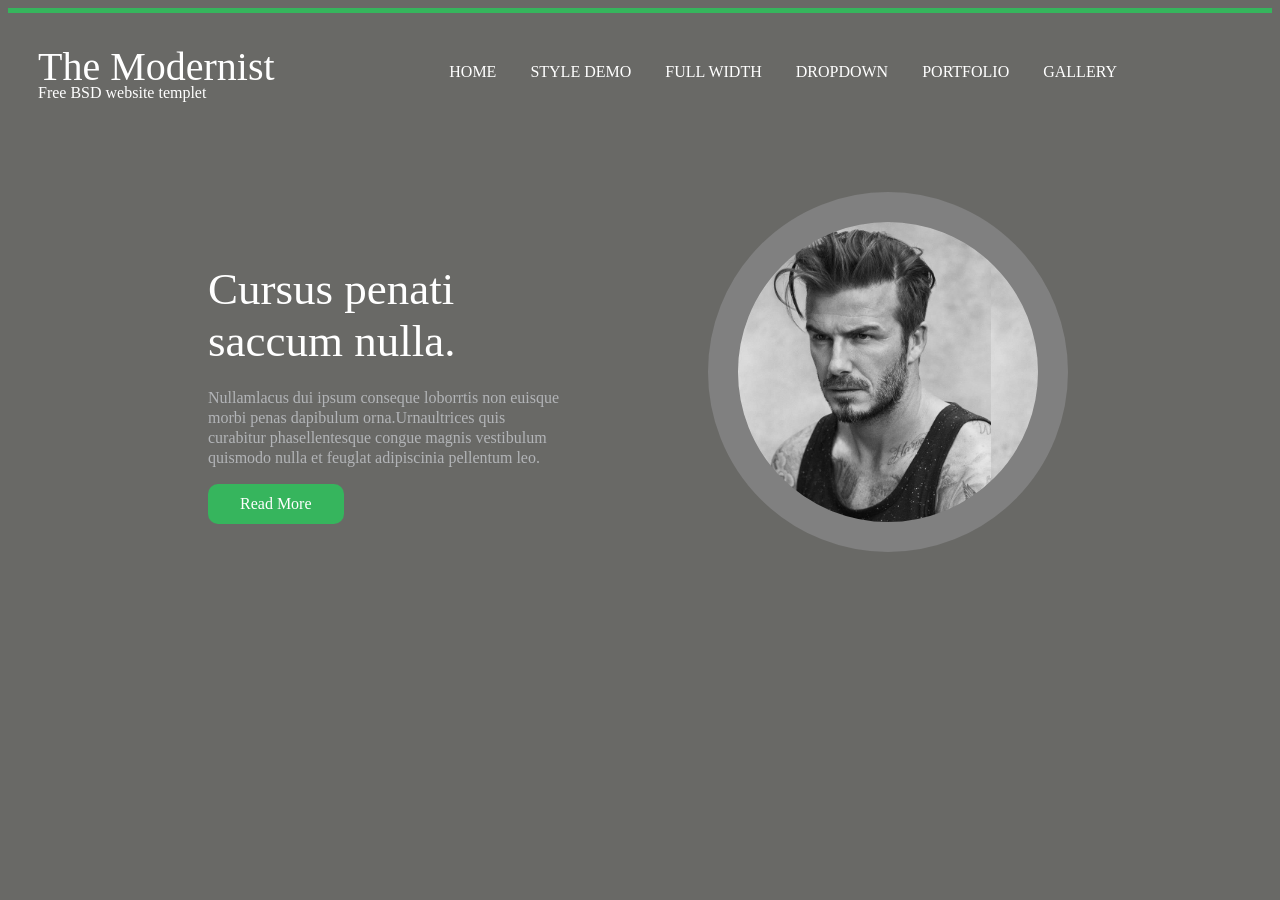
<file: html/week/index.html>
<!DOCTYPE html>
<html>
<head>
	<title>week assignment</title>
	<link rel="stylesheet" type="text/css" href="s.css">
</head>
<body>
	<div>
	 <div class="first">
     </div>
     <div>
    	<div class="div1">
		<div class="hd"> The Modernist</div>
		<div class="second">Free BSD website templet</div>
	    </div>
	    <div class="div2">
		<ul>
		<li><a href="">HOME</a></li>
		<li><a href="">STYLE DEMO</a></li>
		<li><a href="">FULL WIDTH</a></li>
		<li><a href="">DROPDOWN</a></li>
		<li><a href="">PORTFOLIO</a></li>
		<li><a href="">GALLERY</a></li>
	    </ul>
        </div>
  	</div>
       	<div class="para1">
       		<p>Cursus penati<br>
              saccum nulla.</p>
       	</div>
        <div class="para">
        	<p>Nullamlacus dui ipsum conseque loborrtis non euisque<br>
        morbi penas dapibulum orna.Urnaultrices quis<br>
    curabitur phasellentesque congue magnis vestibulum<br>
      quismodo nulla et feuglat adipiscinia pellentum leo.</p>
      <div class="button">
        	Read More
        </div>
        </div>
        <div class="image">
        	
        </div>

    </div>
</body>
</html>
</file>
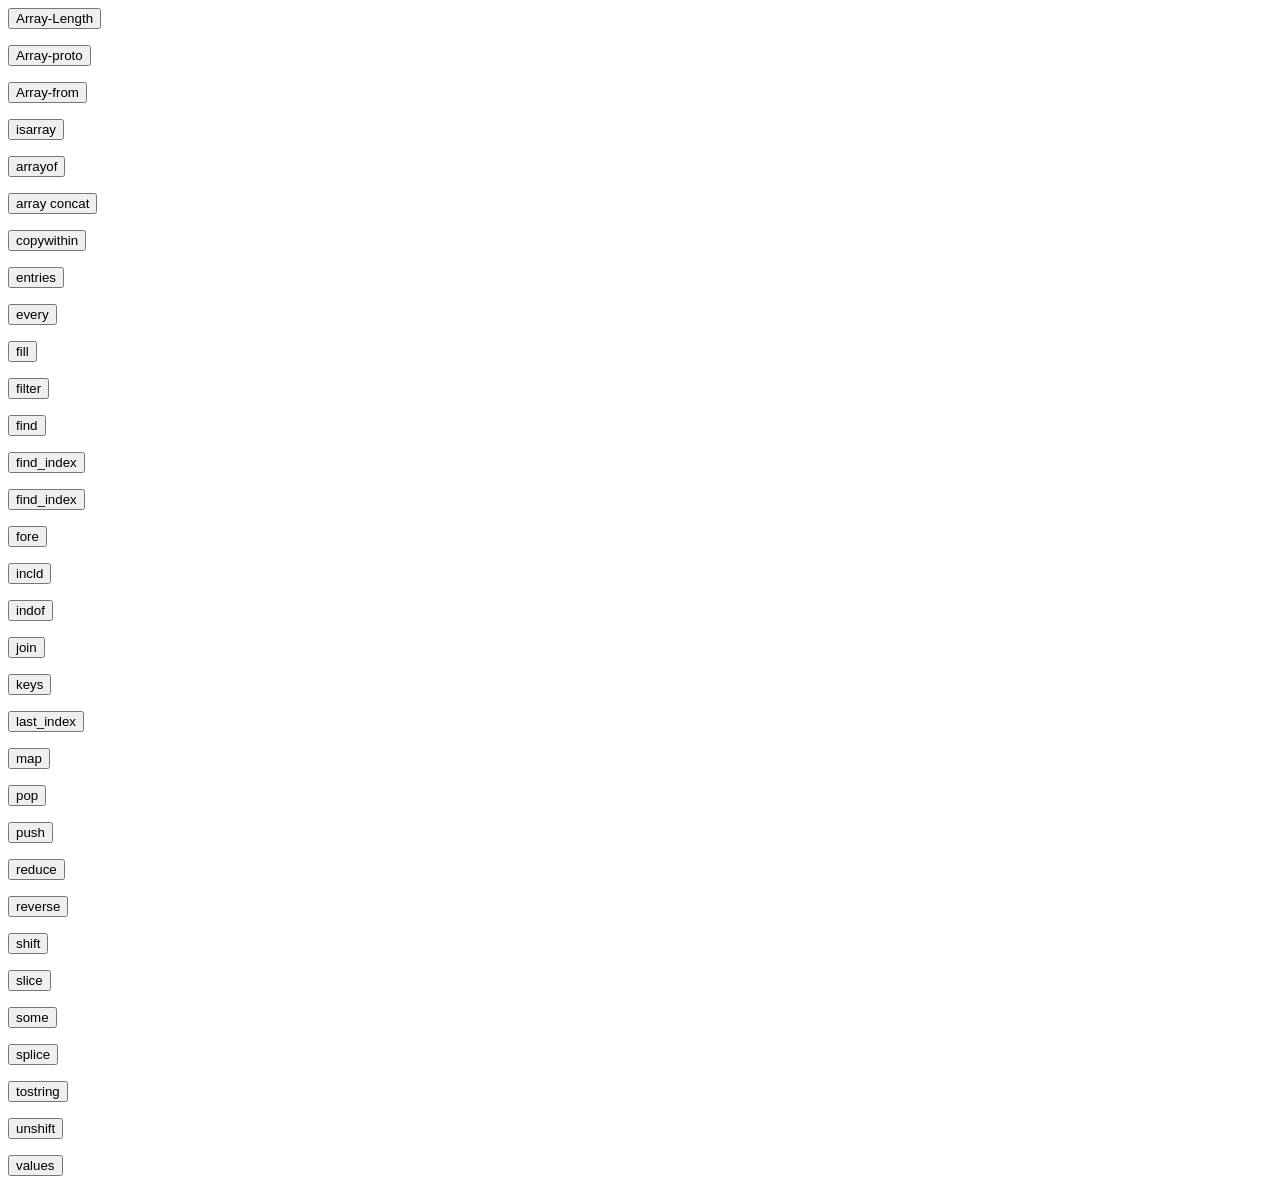
<file: html/js/array/index.html>
<!DOCTYPE html>
<html>
<head>
    <meta charset="utf-8" />
    <meta http-equiv="X-UA-Compatible" content="IE=edge">
    <title>Page Title</title>
    <meta name="viewport" content="width=device-width, initial-scale=1">
    <script src="main.js"></script>
</head>
<body>
    <!-- button when we press the array length is displayed  -->
    <!-- Gurukiran -->
    <input type="button" value="Array-Length" onclick="array_length()">
    <p id="alen"></p>
    <!-- button when we press the array prototype-->
    <!-- Gurukiran -->
    <input type="button" value="Array-proto" onclick="array_proto()">
    <p id="aproto"></p>
    <p id="aproto1"></p>
    <!-- button when we press the array from-->
    <!-- Gurukiran -->
    <input type="button" value="Array-from" onclick="array_from()">
    <p id="afrom"></p>
    <p id="afrom1"></p>
    <!-- button when we press the isarray-->
    <!-- Gurukiran -->
    <input type="button" value="isarray" onclick="is_array()">
    <p id="isarray"></p>
    <p id="isarray1"></p>
    <!-- button when we press the array of-->
    <!-- Gurukiran -->
    <input type="button" value="arrayof" onclick="array_of()">
    <p id="arrayof"></p>
    <!-- button when we press the arrayconcat-->
    <!-- Gurukiran -->
    <input type="button" value="array concat" onclick="array_concat()">
    <p id="arraycon"></p>
    <p id="arrayof"></p>
    <!-- button when we press the copywithin-->
    <!-- Gurukiran -->
    <input type="button" value="copywithin" onclick="copy_within()">
    <p id="copyw"></p>
    <p id="copyw1"></p>
      <!-- button when we press the entries-->
    <!-- Gurukiran -->
    <input type="button" value="entries" onclick="entr()">
    <p id="entr"></p>
    <!-- button when we press the every-->
    <!-- Gurukiran -->
    <input type="button" value="every" onclick="evry()">
    <p id="evry"></p>
    <p id="evry1"></p>
        <!-- button when we press the fill-->
    <!-- Gurukiran -->
    <input type="button" value="fill" onclick="arr_fill()">
    <p id="fill"></p>
     <!-- button when we press the fill-->
    <!-- Gurukiran -->
    <input type="button" value="filter" onclick="arr_filt()">
    <p id="filt"></p>
    <p id="filt1"></p>
     <!-- button when we press the find-->
    <!-- Gurukiran -->
    <input type="button" value="find" onclick="arr_find()">
    <p id="find"></p>
     <!-- button when we press the findindex-->
    <!-- Gurukiran -->
    <input type="button" value="find_index" onclick="arr_findi()">
    <p id="findi"></p>
    <!-- button when we press the flat-->
    <!-- Gurukiran -->
    <input type="button" value="find_index" onclick="arr_f()">
    <p id="findt"></p>
    <!-- button when we press the for each-->
    <!-- Gurukiran -->
    <input type="button" value="fore" onclick="arr_fore()">
    <p id="fore"></p>
      <!-- button when we press the for each-->
    <!-- Gurukiran -->
    <input type="button" value="incld" onclick="arr_incld()">
    <p id="incld"></p>
       <!-- button when we press the for each-->
    <!-- Gurukiran -->
    <input type="button" value="indof" onclick="arr_indexof()">
    <p id="indof"></p>
    <!-- button when we press the for join-->
    <!-- Gurukiran -->
    <input type="button" value="join" onclick="arr_join()">
    <p id="join"></p>
    <!-- button when we press the for keys-->
    <!-- Gurukiran -->
    <input type="button" value="keys" onclick="arr_key()">
    <p id="key"></p>
     <!-- button when we press the for keys-->
    <!-- Gurukiran -->
    <input type="button" value="last_index" onclick="arr_lastind()">
    <p id="lastind"></p>
     <!-- button when we press the for keys-->
    <!-- Gurukiran -->
    <input type="button" value="map" onclick="arr_map()">
    <p id="map"></p>
     <!-- button when we press the for keys-->
    <!-- Gurukiran -->
    <input type="button" value="pop" onclick="arr_pop()">
    <p id="pop"></p>
      <!-- button when we press the for keys-->
    <!-- Gurukiran -->
    <input type="button" value="push" onclick="arr_push()">
    <p id="push"></p>
     <!-- button when we press the for reduce-->
    <!-- Gurukiran -->
    <input type="button" value="reduce" onclick="arr_reduce()">
    <p id="reduce"></p>
      <!-- button when we press the for reverse-->
    <!-- Gurukiran -->
    <input type="button" value="reverse" onclick="arr_reverse()">
    <p id="reverse"></p>
       <!-- button when we press the for shift-->
    <!-- Gurukiran -->
    <input type="button" value="shift" onclick="arr_shift()">
    <p id="shift"></p>
      <!-- button when we press the for shift-->
    <!-- Gurukiran -->
    <input type="button" value="slice" onclick="arr_slice()">
    <p id="slice"></p>
     <!-- button when we press the for shift-->
    <!-- Gurukiran -->
    <input type="button" value="some" onclick="arr_some()">
    <p id="some"></p>
     <!-- button when we press the for shift-->
    <!-- Gurukiran -->
    <input type="button" value="splice" onclick="arr_splice()">
    <p id="splice"></p>
    <!-- button when we press the for shift-->
    <!-- Gurukiran -->
    <input type="button" value="tostring" onclick="arr_tostring()">
    <p id="tos"></p>
    <!-- button when we press the for unshift-->
    <!-- Gurukiran -->
    <input type="button" value="unshift" onclick="arr_unshift()">
    <p id="unshift"></p>
     <!-- button when we press the for values-->
    <!-- Gurukiran -->
    <input type="button" value="values" onclick="arr_values()">
    <p id="values"></p>
</body>
</body>
</html>
</file>
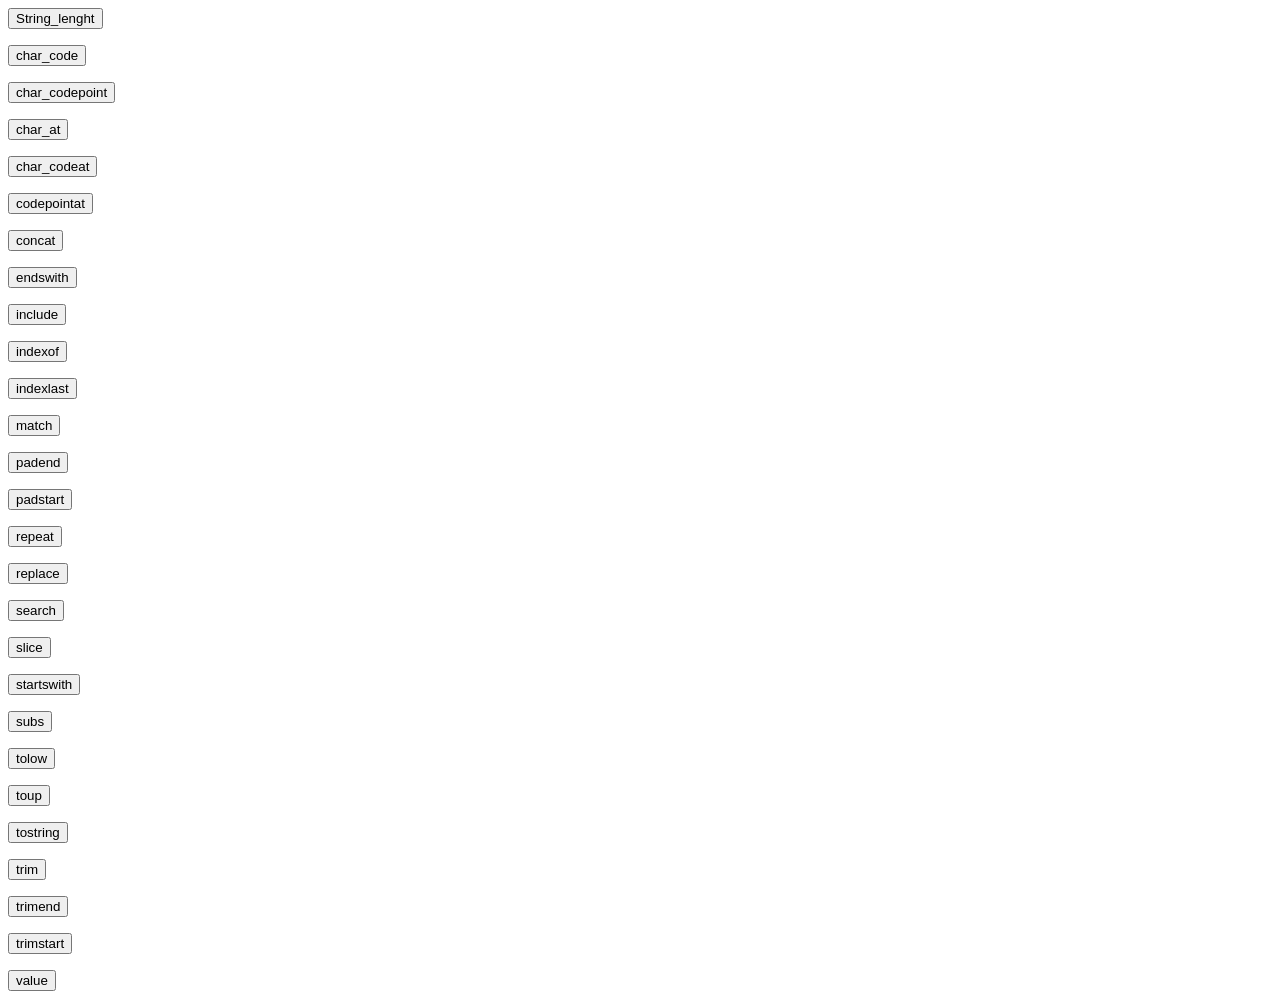
<file: html/js/string/index.html>
<!DOCTYPE html>
<html>
<head>
    <meta charset="utf-8" />
    <meta http-equiv="X-UA-Compatible" content="IE=edge">
    <title>Page Title</title>
    <meta name="viewport" content="width=device-width, initial-scale=1">
    <script src="main.js"></script>
</head>
<body>
     <!-- string length  -->
    <!-- Gurukiran -->
    <input type="button" value="String_lenght" onclick="str_len()">
    <p id="slen"></p>
     <!-- string code  -->
    <!-- Gurukiran -->
    <input type="button" value="char_code" onclick="str_chcode()">
    <p id="chcode"></p>
     <!-- string codepoint  -->
    <!-- Gurukiran -->
    <input type="button" value="char_codepoint" onclick="str_codepoint()">
    <p id="codepoint"></p>
         <!-- string charat  -->
    <!-- Gurukiran -->
    <input type="button" value="char_at" onclick="str_charat()">
    <p id="charat"></p>
     <!-- string charcodeat  -->
    <!-- Gurukiran -->
    <input type="button" value="char_codeat" onclick="str_charcodeat()">
    <p id="charcodeat"></p>
    <!-- string codepointat  -->
    <!-- Gurukiran -->
    <input type="button" value="codepointat" onclick="str_codepointat()">
    <p id="codepointat"></p>
     <!-- string concat  -->
    <!-- Gurukiran -->
    <input type="button" value="concat" onclick="str_concat()">
    <p id="concat"></p>
    <!-- string endswith  -->
    <!-- Gurukiran -->
    <input type="button" value="endswith" onclick="str_endswith()">
    <p id="endswith"></p>
    <!-- string include  -->
    <!-- Gurukiran -->
    <input type="button" value="include" onclick="str_include()">
    <p id="include"></p>
    <!-- string indexof  -->
    <!-- Gurukiran -->
    <input type="button" value="indexof" onclick="str_indexof()">
    <p id="indexof"></p>
    <!-- string lastindex  -->
    <!-- Gurukiran -->
    <input type="button" value="indexlast" onclick="str_indexlast()">
    <p id="indexlast"></p>
    <!-- string match  -->
    <!-- Gurukiran -->
    <input type="button" value="match" onclick="str_match()">
    <p id="match"></p>
    <!-- string padend  -->
    <!-- Gurukiran -->
    <input type="button" value="padend" onclick="str_padend()">
    <p id="padend"></p>
    <!-- string padstart  -->
    <!-- Gurukiran -->
    <input type="button" value="padstart" onclick="str_padstart()">
    <p id="padstart"></p>
    <!-- string repeat -->
    <!-- Gurukiran -->
    <input type="button" value="repeat" onclick="str_repeat()">
    <p id="repeat"></p>
      <!-- string replace -->
    <!-- Gurukiran -->
    <input type="button" value="replace" onclick="str_replace()">
    <p id="replace"></p>
       <!-- string search -->
    <!-- Gurukiran -->
    <input type="button" value="search" onclick="str_search()">
    <p id="search"></p>
     <!-- string slice -->
    <!-- Gurukiran -->
    <input type="button" value="slice" onclick="str_slice()">
    <p id="slice"></p>
    <!-- string startswith -->
    <!-- Gurukiran -->
    <input type="button" value="startswith" onclick="str_startswith()">
    <p id="startswith"></p>
    <!-- string subs -->
    <!-- Gurukiran -->
    <input type="button" value="subs" onclick="str_subs()">
    <p id="subs"></p>
     <!-- string tolow -->
    <!-- Gurukiran -->
    <input type="button" value="tolow" onclick="str_tolow()">
    <p id="tolow"></p>
     <!-- string toupper -->
    <!-- Gurukiran -->
    <input type="button" value="toup" onclick="str_toup()">
    <p id="toup"></p>
     <!-- string tostring -->
    <!-- Gurukiran -->
    <input type="button" value="tostring" onclick="str_tostring()">
    <p id="tostring"></p>
        <!-- string trim -->
    <!-- Gurukiran -->
    <input type="button" value="trim" onclick="str_trim()">
    <p id="trim"></p>
        <!-- string trimend -->
    <!-- Gurukiran -->
    <input type="button" value="trimend" onclick="str_trimend()">
    <p id="trimend"></p>
        <!-- string trimstart -->
    <!-- Gurukiran -->
    <input type="button" value="trimstart" onclick="str_trimstart()">
    <p id="trimstart"></p>
     <!-- string value -->
    <!-- Gurukiran -->
    <input type="button" value="value" onclick="str_value()">
    <p id="value"></p>
</body>
</html>
</file>
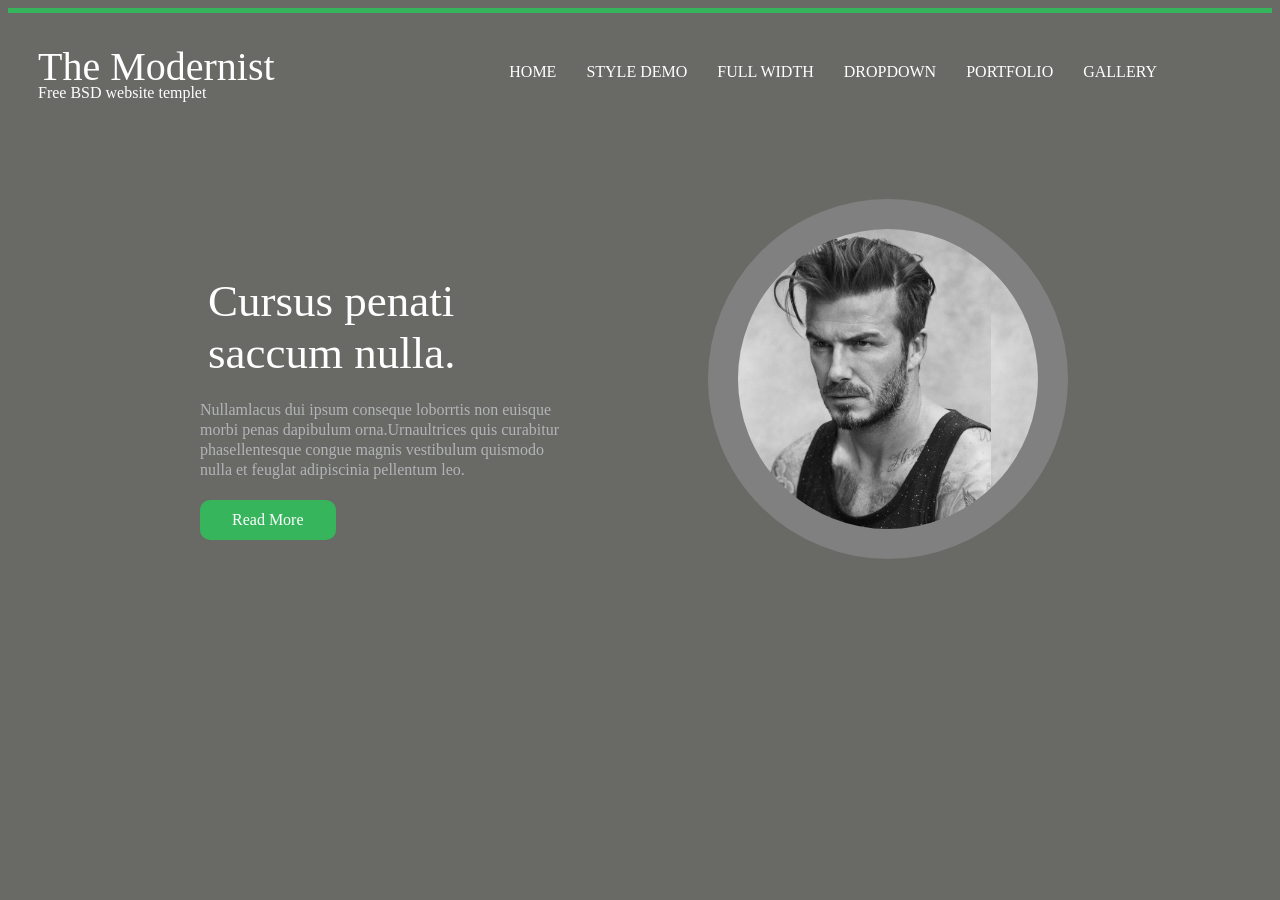
<file: html/beckham/dom.html>
<!DOCTYPE html>
<html>
<head>
    <meta charset="utf-8" />
    <meta http-equiv="X-UA-Compatible" content="IE=edge">
    <title>Beckham</title>
    <meta name="viewport" content="width=device-width, initial-scale=1">
    <link rel="stylesheet" href="css/main.css">
    <script src="dom.js"></script>
</head>
<body onload='display()'>
    <section id="mydiv">
        
    </section>
</body >
</html>
</file>
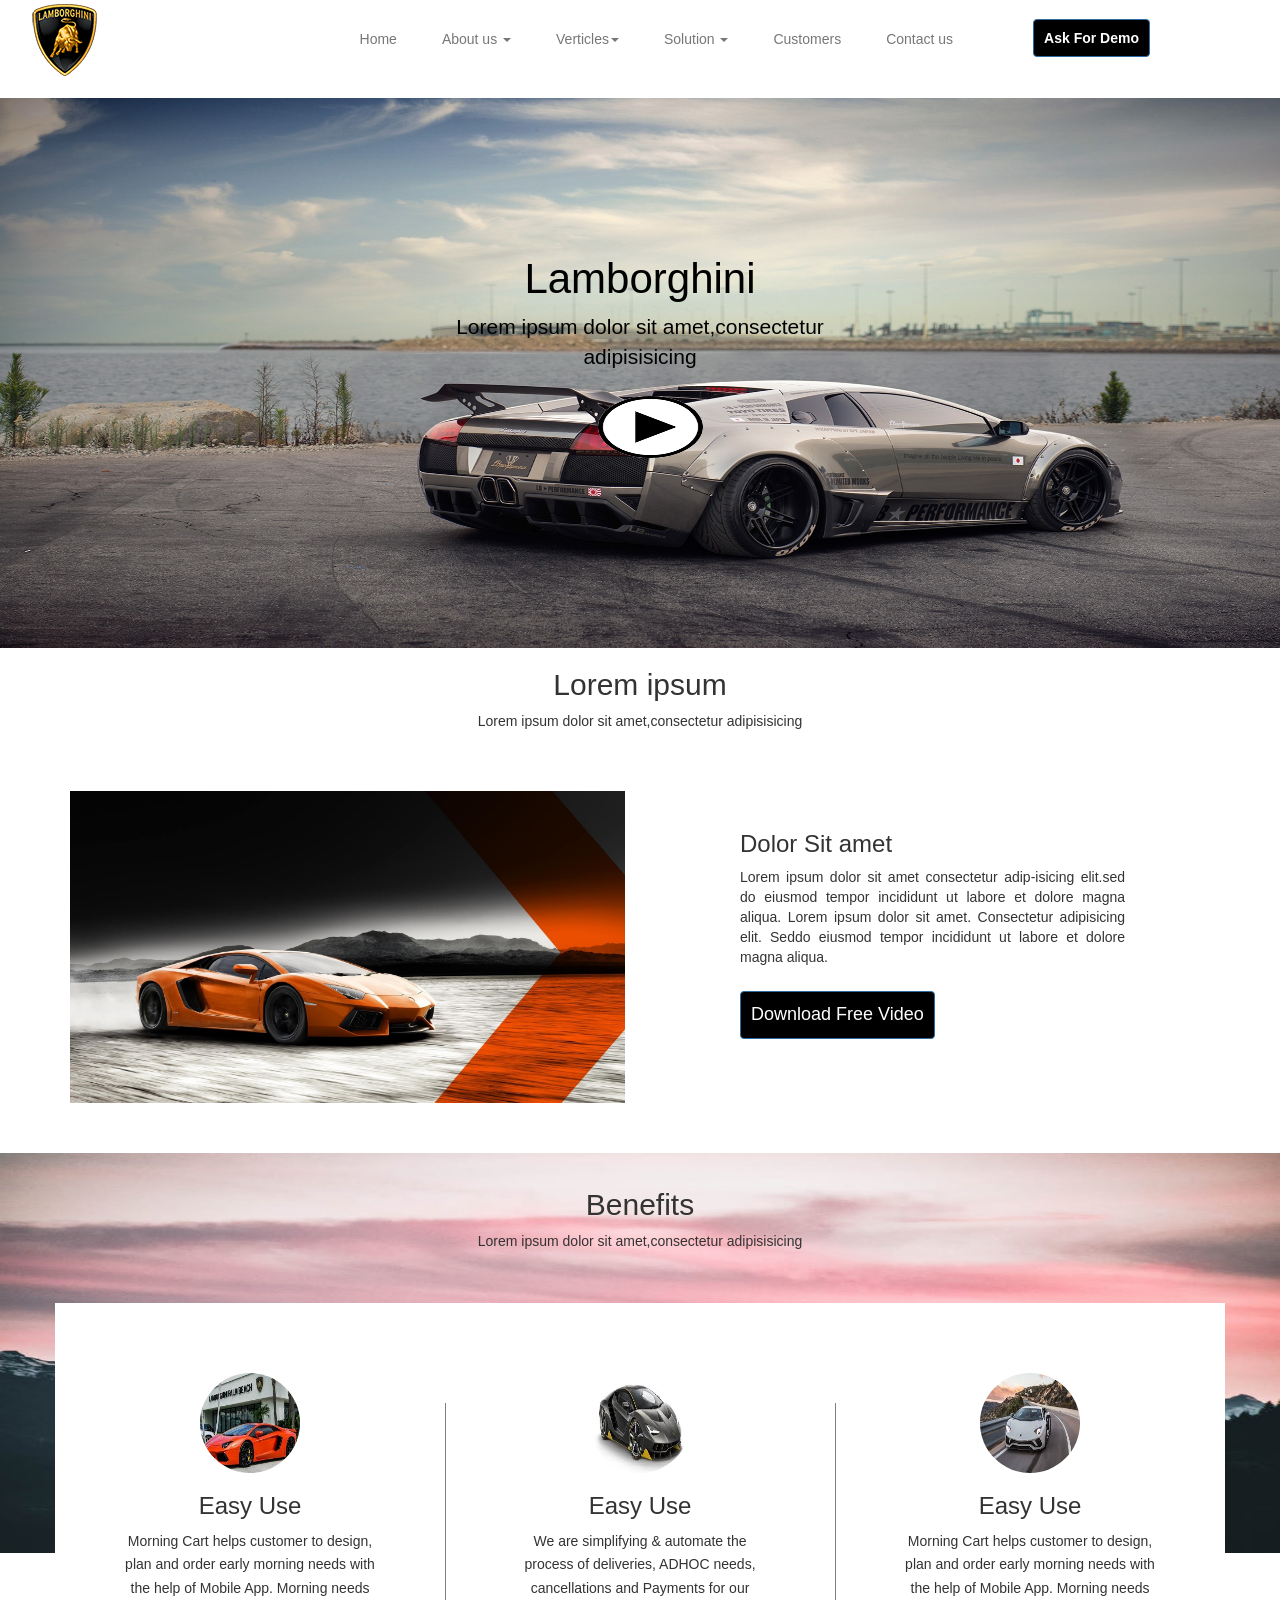
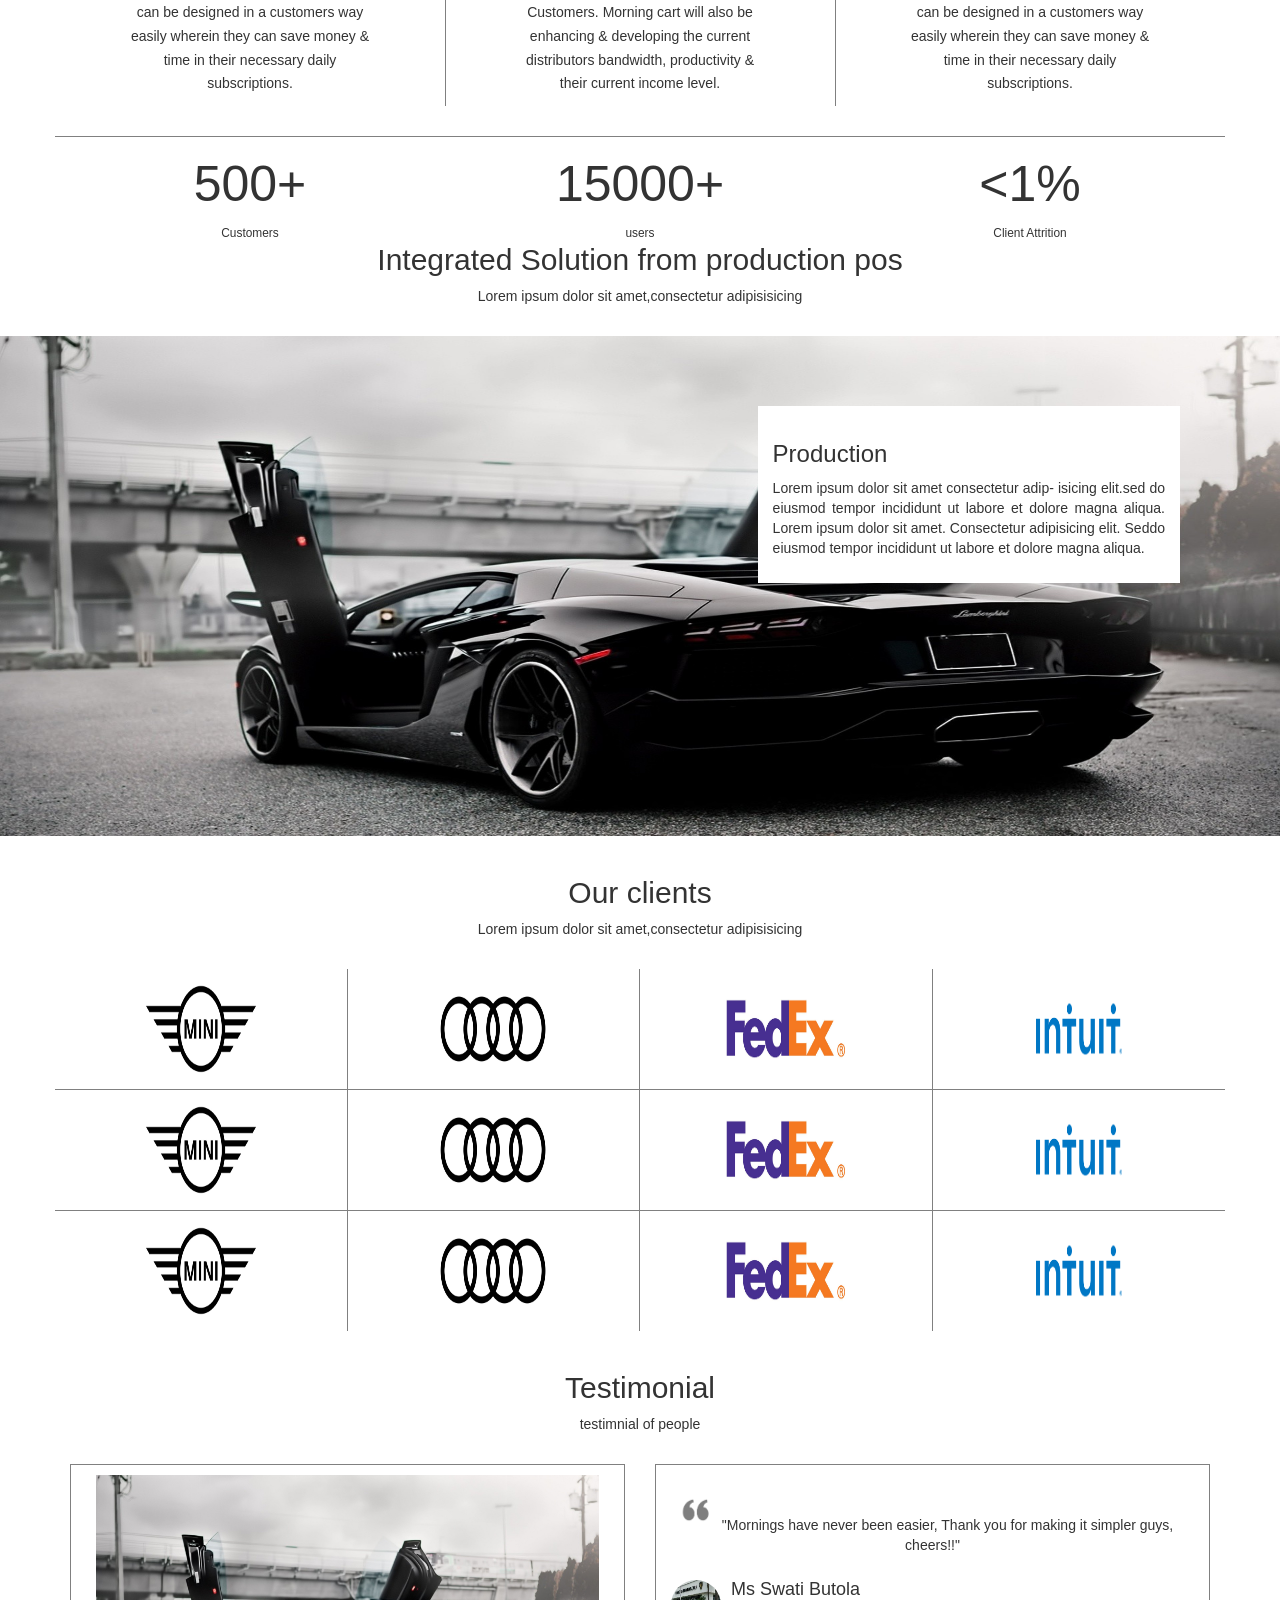
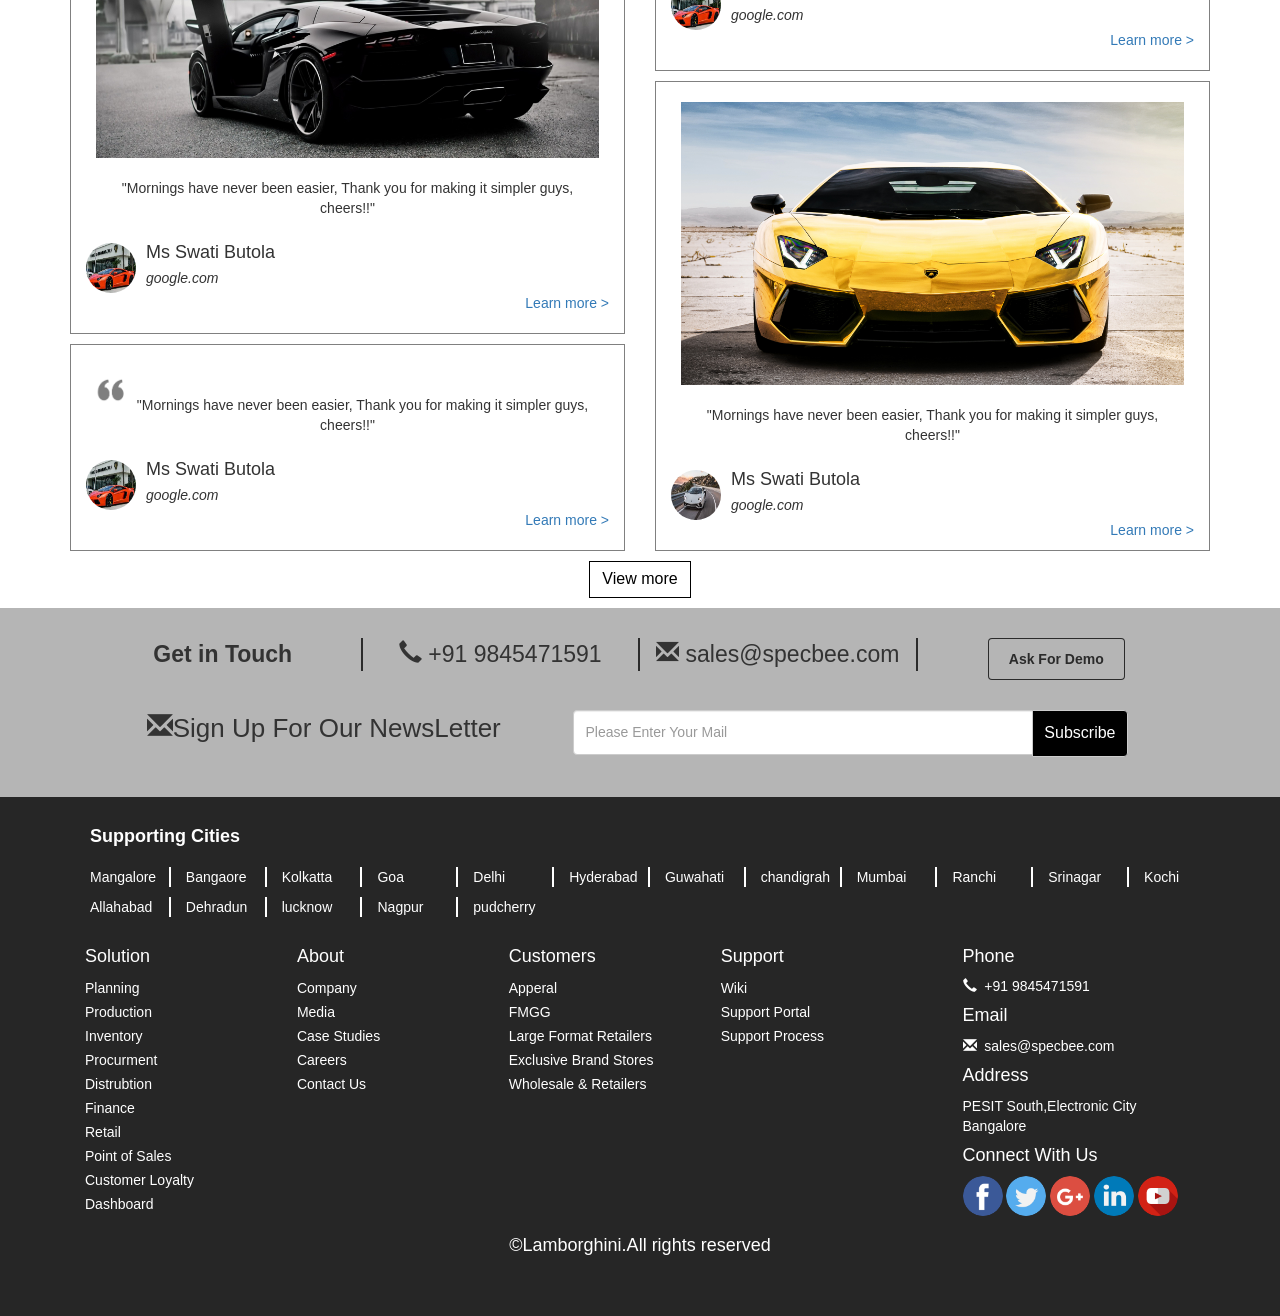
<file: html/bootstrap/lam.html>
<!DOCTYPE html>
<html>
<head>
    <meta charset="utf-8" />
    <meta http-equiv="X-UA-Compatible" content="IE=edge">
    <meta name="viewport" content="width=device-width, initial-scale=1">
    
    <link href="css/lam.css"/ rel="stylesheet">
    <link href="css/bootstrap.min.css" rel="stylesheet"/>
    <title>lamborghini</title>
</head>
<body>
  <header>
        <nav class="navbar navbar-default " >
                <div class="container-fluid head" >
                  <div class="navbar-header">
                    <button type="button" class="navbar-toggle collapsed" data-toggle="collapse" data-target="#bs-example-navbar-collapse-1" aria-expanded="false">
                      <span class="sr-only">Toggle navigation</span>
                      <span class="icon-bar"></span>
                      <span class="icon-bar"></span>
                      <span class="icon-bar"></span>
                    </button>
                    <a class="navbar-brand" ><img src="logo.png" class="logo"/></a>
                  </div>
              
                  <!-- Collect the nav links, forms, and other content for toggling -->
                  <div class="collapse navbar-collapse" id="bs-example-navbar-collapse-1">
                    <ul class="nav navbar-nav navbar-right back">
                      <li><a href="#">Home</a></li>
                      <li class="dropdown">
                        <a href="#" class="dropdown-toggle" data-toggle="dropdown" role="button" aria-haspopup="true" aria-expanded="false">About us <span class="caret"></span></a>
                        <ul class="dropdown-menu">
                          <li><a href="#">1</a></li>
                          <li><a href="#">2</a></li>
                          <li><a href="#">3</a></li>
                          <li role="separator" class="divider"></li>
                          <li><a href="#">4</a></li>
                        </ul></li>
                        <li class="dropdown">
                          <a href="#" class="dropdown-toggle" data-toggle="dropdown" role="button" aria-haspopup="true" aria-expanded="false">Verticles<span class="caret"></span></a>
                          <ul class="dropdown-menu">
                            <li><a href="#">1</a></li>
                            <li><a href="#">2</a></li>
                            <li><a href="#">3</a></li>
                            <li><a href="#">4</a></li>
                          </ul></li>
                          <li class="dropdown">
                              <a href="#" class="dropdown-toggle" data-toggle="dropdown" role="button" aria-haspopup="true" aria-expanded="false">Solution   <span class="caret"></span></a>
                              <ul class="dropdown-menu">
                                <li><a href="#">1</a></li>
                                <li><a href="#">2</a></li>
                                <li><a href="#">3</a></li>
                                <li><a href="#">4</a></li>
                              </ul></li>
                              <li><a href="#">Customers</a></li>
                              <li><a href="#">Contact us</a></li>
                              <button class="btn btn-primary demo">Ask For Demo</button>
                      </ul>  
                  </div>
                </div>
              </nav>
              </header>
              <main>
              <section class="hero">
                  <img src="images/5.jpg" class="video"/>
              <div class="container hero-content text-center">
               <h1>Lamborghini</h1>
               <p>Lorem ipsum dolor sit amet,consectetur adipisisicing</p>
               <img src="images/play.png" class="play img-circle"/>
              </div>
               </div>
              </section>
              <section class="freedemo text-center">
                <h2>Lorem ipsum</h2>
                <p>Lorem ipsum dolor sit amet,consectetur adipisisicing</p>
                <div class="container free">
                <div class="row">
                  <div class="col-md-6">
                      <img src="images/2.jpg" class="subimage">
                  </div>
                  <div class="col-md-6 subtext">
                    <h3>Dolor Sit amet</h3>
                    <p>Lorem ipsum dolor sit amet consectetur adip-isicing elit.sed do eiusmod tempor incididunt ut labore et dolore magna aliqua. Lorem ipsum dolor sit amet. Consectetur adipisicing elit. Seddo eiusmod tempor incididunt ut labore et dolore magna aliqua.</p>
                    <button class="btn btn-primary demo1">Download Free Video</button>
                  </div>
                </div>
               </div>
              </section>
              <section class="benefit text-center">
                <img src="images/ben11.jpeg" class="image">
                <div class="top2">
                <h2>Benefits</h2>
                <p>
                    Lorem ipsum dolor sit amet,consectetur adipisisicing
                </p></div>
              <div class="container benefitfull">
                <div class="row">
                  <div class="col-xs-12 col-sm-4 ben mben">
                  <img src="images/ben1.jpeg" class="benimg img-circle"/>
                  <h3>Easy Use</h3>
                  <p>Morning Cart helps customer to design, plan and order early morning needs with the help of Mobile App.
                      Morning needs can be designed in a customers way easily wherein they can save money & time in their necessary daily subscriptions.</p>
                  </div>
                  <div class="col-xs-12 col-sm-4 ben mben">
                      <img src="images/ben2.jpeg" class="benimg img-circle"/>
                      <h3>Easy Use</h3>
                      <p> We are simplifying & automate the process of deliveries, ADHOC needs, cancellations and Payments for our Customers. 
                          Morning cart will also be enhancing & developing the current distributors bandwidth, productivity & their current income level.</p>
                      </div>
                      <div class="col-xs-12 col-sm-4 ben1 ">
                          <img src="images/ben3.jpeg" class="benimg img-circle"/>
                          <h3>Easy Use</h3>
                          <p>Morning Cart helps customer to design, plan and order early morning needs with the help of Mobile App.
                              Morning needs can be designed in a customers way easily wherein they can save money & time in their necessary daily subscriptions.</p>
                          </div>
                </div>
                <div class="row">
                  <div class="col-xs-12 col-sm-4 customer">
                    <h3>500+</h3>
                    <span class="small">Customers</span>
                  </div>
                  <div class="col-xs-12 col-sm-4 customer">
                      <h3>15000+</h3>
                      <span class="small">users</span>
                    </div>
                    <div class="col-xs-12 col-sm-4 customer">
                        <h3><1%</h3>
                        <span class="small">Client Attrition</span>
                      </div>
                </div>
              </div>
              </section>
              <section class="solution text-center">
                <div class="top3">
                  <h2>Integrated Solution from production pos</h2>
                  <p>Lorem ipsum dolor sit amet,consectetur adipisisicing</p>
                </div>
                <div class="imagetext">
                <img src="images/1.jpg" class="imgpro"/>
                <div class="textonimg">
                    <h3>Production</h3>
                    <p>Lorem ipsum dolor sit amet consectetur adip-
                      isicing elit.sed do eiusmod tempor incididunt ut labore et dolore magna aliqua. Lorem ipsum dolor sit amet. Consectetur adipisicing elit. Seddo eiusmod tempor incididunt ut labore et dolore magna aliqua.</p>
                </div>
              </div>
              </section>
              <section class="clients text-center">
                <div class="top4">
                  <h2>Our clients</h2>
                  <p>Lorem ipsum dolor sit amet,consectetur adipisisicing</p>
                </div>
                <div class="container">
                  <div class="row">
                    <div class="col-xs-6 col-md-3 clientbor">
                      <img src="images/cl1.jpg" class="clientlogo"/>
                    </div>
                    <div class="col-xs-6 col-md-3 clientbor mobilenone">
                        <img src="images/cl2.jpg" class="clientlogo "/>
                      </div>
                      <div class="col-xs-6 col-md-3 clientbor">
                          <img src="images/cl3.jpg" class="clientlogo"/>
                        </div>
                        <div class="col-xs-6 col-md-3 clientbor">
                            <img src="images/cl4.png" class="clientlogo"/>
                          </div>
                  </div>
                  <div class="row">
                      <div class="col-xs-6 col-md-3 clientbor">
                        <img src="images/cl1.jpg" class="clientlogo"/>
                      </div>
                      <div class="col-xs-6 col-md-3 clientbor mobilenone">
                          <img src="images/cl2.jpg" class="clientlogo "/>
                        </div>
                        <div class="col-xs-6 col-md-3 clientbor">
                            <img src="images/cl3.jpg" class="clientlogo"/>
                          </div>
                          <div class="col-xs-6 col-md-3 clientbor">
                              <img src="images/cl4.png" class="clientlogo"/>
                            </div>
                    </div>
                    <div class="row">
                        <div class="col-xs-6 col-md-3 clientbor1 mobbot">
                          <img src="images/cl1.jpg" class="clientlogo"/>
                        </div>
                        <div class="col-xs-6 col-md-3 clientbor1 mobilenone mobbot">
                            <img src="images/cl2.jpg" class="clientlogo"/>
                          </div>
                          <div class="col-xs-6 col-md-3 clientbor1">
                              <img src="images/cl3.jpg" class="clientlogo"/>
                            </div>
                            <div class="col-xs-6 col-md-3 clientbor1">
                                <img src="images/cl4.png" class="clientlogo"/>
                              </div>
                      </div>
                </div>
              </section>
              <section class="testimonial text-center">
                  <div class="top5"><h2>Testimonial</h2>
                  <p>testimnial of people</p>
                  </div>
                  <div class="container test">
                      <div class="row">
                      <div class="col-xs-12 col-sm-6 ">
                          <div class="col-xs-12 col-sm-12 test1">
                              <img src="images/1.jpg" class="testimage" >
                              <p class="test1text">"Mornings have never been easier,
                                      Thank you for making it simpler guys, cheers!!"</p>
                                      <div class="media">
                                              <div class="media-left media-middle">
                                                <a href="#">
                                                  <img class="authorimg img-circle" src="images/ben1.jpeg">
                                                </a>
                                              </div>
                                              <div class="media-body author">
                                                <div class="pull-left">
                                                <h4 class="media-heading ">Ms Swati Butola</h4>
                                                <div class="media-conent para"></div><cite class="pull-left">google.com</cite></div>
                                              </div>
                                              <div class="pull-right"><a href="google.com">Learn more ></a></div>
                                            </div>
                          </div>
                          <div class="col-xs-12 col-sm-12 test2">
                                  <img src="images/quote.png" class="testquote" ><br>
                                  <p class="test1text">"Mornings have never been easier,
                                          Thank you for making it simpler guys, cheers!!"</p>
                                          <div class="media">
                                                  <div class="media-left media-middle">
                                                    <a href="#">
                                                      <img class="authorimg img-circle" src="images/ben1.jpeg">
                                                    </a>
                                                  </div>
                                                  <div class="media-body author">
                                                      <div class="pull-left">
                                                      <h4 class="media-heading ">Ms Swati Butola</h4>
                                                      <div class="media-conent para"></div><cite class="pull-left">google.com</cite></div>
                                                    </div>
                                                  <div class="pull-right"><a href="google.com">Learn more ></a></div>
                                                </div>
                              </div>
                      </div>
                      <div class="col-xs-12 col-sm-6">
          
                              <div class="col-xs-12 col-sm-12 test3">
                                      <img src="images/quote.png" class="testquote" ><br>
                                      <p class="test1text">"Mornings have never been easier,
                                              Thank you for making it simpler guys, cheers!!"</p>
                                              <div class="media">
                                                      <div class="media-left media-middle">
                                                        <a href="#">
                                                          <img class="authorimg img-circle" src="images/ben1.jpeg">
                                                        </a>
                                                      </div>
                                                      <div class="media-body author">
                                                          <div class="pull-left">
                                                          <h4 class="media-heading ">Ms Swati Butola</h4>
                                                          <div class="media-conent para"></div><cite class="pull-left">google.com</cite></div>
                                                        </div>
                                                      <div class="pull-right"><a href="google.com">Learn more ></a></div>
                                                    </div>
                          </div>
                      <div class="col-xs-12 col-sm-12 test4">
                              <img src="images/4.jpg" class="testimage" >
                              <p class="test1text">"Mornings have never been easier,
                                      Thank you for making it simpler guys, cheers!!"</p>
                                      <div class="media">
                                              <div class="media-left media-middle">
                                                <a href="#">
                                                  <img class="authorimg img-circle" src="images/ben3.jpeg">
                                                </a>
                                              </div>
                                              <div class="media-body author">
                                                  <div class="pull-left">
                                                  <h4 class="media-heading ">Ms Swati Butola</h4>
                                                  <div class="media-conent para"></div><cite class="pull-left">google.com</cite></div>
                                                </div>
                                              <div class="pull-right"><a href="google.com">Learn more ></a></div>
                                            </div>
                          </div>
                          </div>
                      </div>
                      </div>
                  </div>
                  <button class="btn btn-primary view" >View more</button> 
              </section>
              <section class="getin">
                  <div class="container">
                    <div class="row getin1">
                        <div class="col-xs-12 col-sm-3 col-md-3 contact text-center"><b>Get in Touch</b></div>
                        <div class="col-xs-12 col-sm-3 col-md-3 contact text-center"><span class="glyphicon glyphicon-earphone"></span> +91 9845471591</div>
                        <div class="col-xs-12 col-sm-3 col-md-3 contact text-center"><span class="glyphicon glyphicon-envelope"></span> sales@specbee.com</div>
                        <div class="col-xs-12 col-sm-3 col-md-3 contact text-center"><button class="btn btn-primary askfor"><b>Ask For Demo</b></button></div>
                    </div>
                    <div class="row getin2">
                        <div class="col-xs-12 col-sm-5 col-md-5 text-center subscribe"><span class="glyphicon glyphicon-envelope"></span>Sign Up For Our NewsLetter</div>
                        <div class="col-xs-12 col-sm-6 col-md-6 text-center subscribe1">
                            <div class="input-group">
                                <input type="text" class="form-control form" placeholder="Please Enter Your Mail">
                                <span class="input-group-btn">
                                  <button class="btn btn-default btn-bg sub" type="button">Subscribe</button>
                                </span>
                              </div>
                            </div>
                        </div>
                    </div>
                  </div>
                </section>
              </main>
              <footer class="footer">
                  <div class="container">
                     <h4 class="sup"><b>Supporting Cities</b></h4>
                    <div class="row city1">
                        <div class="col-xs-6 col-sm-4 col-md-1 city">Mangalore</div>
                        <div class="col-xs-6 col-sm-4 col-md-1 city">Bangaore</div>
                        <div class="col-xs-6 col-sm-4 col-md-1 city">Kolkatta</div>
                        <div class="col-xs-6 col-sm-4 col-md-1 city">Goa</div>
                        <div class="col-xs-6 col-sm-4 col-md-1 city">Delhi</div>
                        <div class="col-xs-6 col-sm-4 col-md-1 city">Hyderabad</div>
                        <div class="col-xs-6 col-sm-4 col-md-1 city">Guwahati</div>
                        <div class="col-xs-6 col-sm-4 col-md-1 city">chandigrah</div>
                        <div class="col-xs-6 col-sm-4 col-md-1 city">Mumbai</div>
                        <div class="col-xs-6 col-sm-4 col-md-1 city">Ranchi</div>
                        <div class="col-xs-6 col-sm-4 col-md-1 city">Srinagar</div>
                        <div class="col-xs-6 col-sm-4 col-md-1 city">Kochi</div>
                    </div>
                    <div class="row city1">
                       <div class="col-xs-6 col-sm-4 col-md-1 city">Allahabad</div>
                       <div class="col-xs-6 col-sm-4 col-md-1 city">Dehradun</div>
                       <div class="col-xs-6 col-sm-4 col-md-1 city">lucknow</div>
                       <div class="col-xs-6 col-sm-4 col-md-1 city">Nagpur</div>
                       <div class="col-xs-6 col-sm-4 col-md-1 city">pudcherry</div>
                   </div>
                   <div class="row lists">
                       <div class="col-xs-12 col-sm-6 col-md-9 foot1">
                         <div class="col-xs-12 col-sm-12 col-md-3 solutions">
                             <h4>Solution</h4>
                             <ul class="solution">
                                 <li>Planning</li>
                                 <li>Production</li>
                                 <li>Inventory</li>
                                 <li>Procurment</li>
                                 <li>Distrubtion</li>
                                 <li>Finance</li>
                                 <li>Retail</li>
                                 <li>Point of Sales</li>
                                 <li>Customer Loyalty</li>
                                 <li>Dashboard</li>
                            </ul>
                         </div>
                         <div class="col-xs-12 col-sm-12 col-md-3 aboutus">
                             <h4 >About</h4>
                            <ul class="about">
                             <li>Company</li>
                             <li>Media</li>
                             <li>Case Studies</li>
                             <li>Careers</li>
                             <li>Contact Us</li>
                           </ul>
                         </div>
                         <div class="col-xs-12 col-sm-12 col-md-3 customer">
                             <h4 >Customers</h4>
                             <ul class="custom">
                                 <li>Apperal</li>
                                 <li>FMGG</li>
                                 <li>Large Format Retailers</li>
                                 <li>Exclusive Brand Stores</li>
                                 <li>Wholesale & Retailers</li>
                             </ul>
                         </div>
                         <div class="col-xs-12 col-sm-12 col-md-3 supports">
                             <h4 >Support</h4>
                             <ul class="support">
                                 <li>Wiki</li>
                                 <li>Support Portal</li>
                                 <li>Support Process</li>
                            </ul>
                         </div>
                       
                       </div>
                       <div class="col-xs-12 col-sm-6 col-md-3 foot2">
                           <div class="col-xs-12 col-sm-12 col-md-12 contact">
                               <h4>Phone</h4>
                               <span class="glyphicon glyphicon-earphone"></span>&nbsp;&nbsp;+91 9845471591
                               <h4>Email</h4>
                               <span class="glyphicon glyphicon-envelope"></span>&nbsp;&nbsp;sales@specbee.com
                               <h4>Address</h4>
                               <span class="glyphicon glyphicon-location"></span>PESIT South,Electronic City<br>
                               Bangalore
                                <h4>Connect With Us</h4>
                               <img class="image" src="images/fb1.png"/>
                               <img  class="image" src="images/tw.png"/>
                               <img  class="image" src="images/gp.png"/>
                               <img  class="image" src="images/li.png"/>
                                <img  class="image" src="images/yt.png"/>
                           </div>
                       </div>
                   </div>
                   <div class="text-center"><h4>&copy;Lamborghini.All rights reserved</h4></div>
                  </div>
               </section>         
              <script src="js/jquery.min.js"></script>
              <script src="js/bootstrap.min.js"></script>
</body>
</html>
</file>
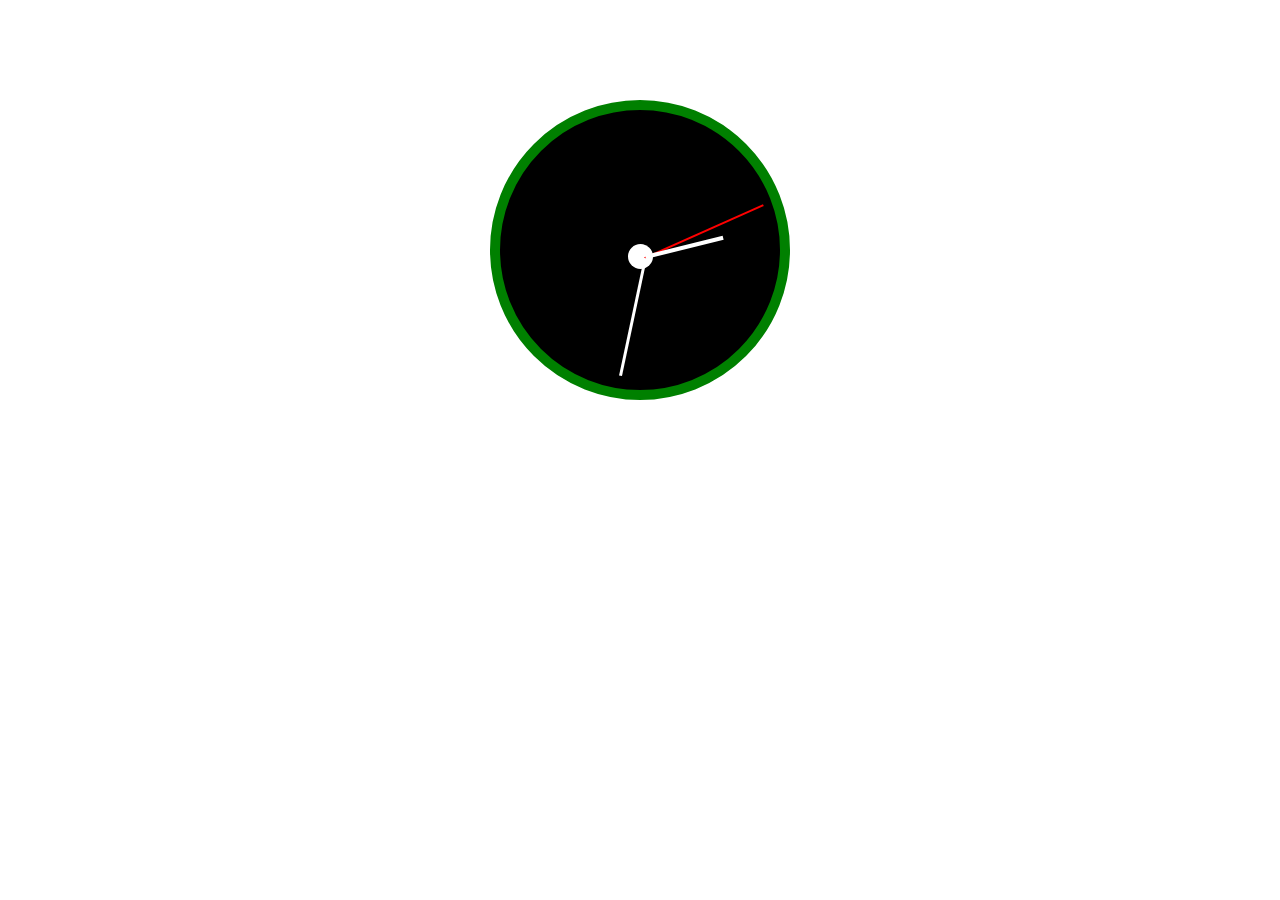
<file: html/clock/clock.html>
<!DOCTYPE html>
<html lang="en">
<head>
    <meta charset="UTF-8">
    <meta name="viewport" content="width=device-width, initial-scale=1.0">
    <meta http-equiv="X-UA-Compatible" content="ie=edge">
    <title>Clock</title>
    <link rel="stylesheet" href="clock.css">
    <link rel="stylesheet" href="bootstrap.min.css">
</head>
<body onload="clock()">

        <div class="circle">
        <div class="small-circle">
            <div class="hour_hand">

            </div>
            <div class="minute_hand">

            </div>
            <div class="seconds_hand">

            </div>
            
        </div>    
        
  </div>

    <script src="clock.js"></script>
</body>
</html>
</file>
<file: caculator/css/1.css>
.background {
  background-color: #F50040;
  height: 678px; }

.calculator {
  top: 50px; }
  .calculator .cal-button {
    padding: 0; }
  .calculator .calculator__text2::placeholder {
    text-align: left;
    padding-left: 15px;
    color: white;
    font-size: 30px;
    font-weight: bold; }
  .calculator button {
    width: 100%;
    height: 70px;
    padding: 0;
    border: 1px solid #FFFFFF;
    background-color: #F4F3F9;
    outline: none; }
  .calculator input {
    width: 100%;
    background-color: #3A3851;
    color: white;
    outline: none; }
  .calculator .inputs {
    height: 100px;
    border: none;
    border-radius: 15px 15px 0 0;
    text-align: right;
    font-size: 20px;
    font-weight: 500; }
  .calculator .result {
    border: none;
    height: 50px;
    color: white;
    font-size: 40px;
    font-weight: 500; }
  .calculator .result::placeholder {
    color: white;
    text-align: left; }
  .calculator .color-button {
    background-color: #DCDCE6;
    font-size: 30px;
    border-top: none; }
  .calculator .color-button-red {
    background-color: #F90042;
    font-size: 30px;
    border-radius: 0 0 15px 0; }
  .calculator .zero-radius {
    border-radius: 0 0 0 15px; }

.equal {
  font-size: 40px; }

/*# sourceMappingURL=1.css.map */
</file>
<file: html/gi-surgery-nhguwahati-enquire-online/css/nh.css>
@import url('https://fonts.googleapis.com/css?family=Roboto+Condensed:300,400');
@font-face {
	font-family: 'latobold';
	src: url("../fonts/lato-bold-webfont.woff2") format("woff2"), url("../assets/fonts/lato-bold-webfont.woff") format("woff");
	font-weight: normal;
	font-style: normal;
  }
  @font-face {
	font-family: 'latolight';
	src: url("../fonts/lato-light-webfont.woff2") format("woff2"), url("../assets/fonts/lato-light-webfont.woff") format("woff");
	font-weight: normal;
	font-style: normal;
  }
  @font-face {
	font-family: 'latoregular';
	src: url("../fonts/lato-regular-webfont.woff2") format("woff2"), url("../assets/fonts/lato-regular-webfont.woff") format("woff");
	font-weight: normal;
	font-style: normal;
  }

body{
    font-family: 'latoregular'!important;
    background-color: #f2f3f4;
}
/* hedaer-section */
header{
    background-color: white;    
}
.logo
{
    width: 100%;
    padding: 4px 0;
}
.hero
{
    background-image:url("gastro_banner.jpg");
    width:100%;
    min-height:330px;
    background-position: center;
    position: relative;
    background-repeat: no-repeat;
}
.hero-heading
{
    position: absolute;
    margin-left: 10px;
    background-color: #284695;
    color: white;
    max-width: 450px;
    bottom: 80px;
}
.hero-heading h1{
    padding: 15px;
    font-size:36px;
    margin: 0;
    font-family: Roboto Condensed;
}
.hero-text p
{
    max-width: 730px;
    display: block;
    margin-bottom: 0;
    margin-left: 70px;
    font-size: 16px;
}
.hero-text
{
    background: #0072bc;
    color: white;
    padding: 13px 20px 13px 0;
}
/* form section */
.form {
    position: fixed;
    right: 0px;
    top: 0;
    width: 310px;
    background: #10304b ;
    color: #fff;
    padding: 60px 20px;
    text-align: center;
}
.enquire-header {
    text-align: center;
    font-size: 20px;
    border-bottom: 3px solid #fff;
    padding-bottom: 15px;
}
 .form input {
    border: 1px solid #5f5f5f;
    height: 35px;
    width: 100%;
    color: white;
    font-size: 14px;
    padding-left: 10px;
    background: transparent;
    margin-top: 25px; 
    border-bottom: 1px solid white;
    border-right: 1px solid white;
}
.form textarea {
    width: 100%;
    height: 100px;
    border: 1px solid #586f81;
    color: white;
    font-size: 14px;
    margin-top: 17px;
    padding-left: 10px;
    background: transparent;
    border-bottom: 1px solid white;
    border-right: 1px solid white;
}

.form button {
    margin-top: 15px;
    color: #000;
    background: white;
    border-radius: 5px;
    font-size: 16px;
    border: none;
    padding: 7px 25px;
}
/* choose-nh section */
.choose-nh
{
    margin: 0;
    line-height: 1.3;

}
.choose-nh-nh h2
{
    color:#284694;
    font-family: 'latobold';
}
.gatro h3
{
    font-size: 24px;
    padding: 10px 0;
}
.gatro p{ 
    text-align: center;
}
.gatro
{
    background: #ebe9fc;
    float: left;
    padding: 60px 20px;
}
/* facilities section */
.facilities img
{
    float: left;
    padding-right: 10px;
    padding-top: 10px;
    margin-bottom: 40px;
}
.facilities
{
    padding: 20px;
    font-size: 13px;
    background: #e0dfef;
}
.facilities p{
    margin: 0;
    text-align: left;
}
.facilities h3
{
    margin-top: 0;
}
/* commitment to qulaity section */
.quality
{
    background: #c9c6d9;
    padding: 20px;
    font-size: 13px;
}
.quality h3{
    margin-top: 0;
}
.quality p
{
text-align: left;
}

.quality img
{
    float: left;
    padding-right: 10px;
    padding-top: 10px;
    margin-bottom: 40px;
}
/* key procedures */
.procedures li
{
    background: #ebe9fc;
    padding: 10px;
    margin: 0 10px 10px 0;
    font-size: 15px;
    display: block;
    font-size: 16px;
    font-family: 'latobold';
}

.procedures ul
{
    padding: 0;
    padding-bottom: 10px;
}
.procedure-left
{
    padding-right: 5px;
   
}
.procedure-right
{
    padding-left: 0px;
    padding-right: 0px;
}
.procedures
{
    background: white;
    
}
.procedure-sec{
    margin: 0;
    margin-top: 20px;
}
.procedures h2{
    color: #284694;
}
/* services and facilities */
.services-container
{
    margin:20px 0px;
}
.services{
    background-color: #383d45;
    padding: 10px 20px;
}
.services h2{
    color: white;
    font-family: 'latobold';
}
.services-sub
{
    padding: 10px;
    font-size: 16px;
    font-family: 'latobold';
    background-color: white;
    border-right: 5px solid #383d45;
    border-left: 5px solid #383d45;
    min-height: 58px;
    max-height: 58px;
    line-height: 1.3;
    text-align: center;
}

.services-row2
{

  padding: 10px ;
}
.service-pad
{
    margin-left: 140px;
}
/* about nh */
.about-pad
{
    margin: 20px 0;
}
.about
{
    background-color: #284695;
    padding: 15px;
    border-radius: 6px;
    margin-bottom: 20px;
    display: block;
}
.about-left
{
    padding: 10px 30px;
    border-right: 1px solid #697eb5;  
}
.about-right
{
    color: #fff;
}
.about-right h2
{
    margin: 0;
    float: left;
    width: 100%;
    font-size: 28px;
    padding: 5px 0 15px;  
    font-family: 'latobold';  
}
.about-right p{
    float: left
}
/* footer section */
footer
{
    background-color: black;
    color: white;
    padding: 10px 15px;
    font-size: 12px;    
}
.footer-content
{
    margin-left: 5%;
}
/* mobile enquire button */
.mobile-enquire
{
    display: none;
}
p{
    font-size: 16px;
}
/* tab and mobile view */
@media screen and (max-width:991px)
{
    p
    {
        font-size: 14px;
    }
    
.form {
    position: static;
    float: left;
    width: 100%;
    margin-top: 20px;
    min-height: 0;
    padding: 35px 25px 35px;
    border: 1px solid #000;
}
.facilities p

{
    text-align: center;
}
.quality p

{
    text-align: center;
}
.choose-nh h2
{
color: #284694;

}
.facilities img
{
float: none;
}
.quality img
{
    float: none;
}
.service-pad {
    margin:0;
}
.services-row2 {
    padding: 0px;
}
.services-sub
{
   margin-bottom: 10px;
   font-size: 14px;
}
.key-procedure
{
    margin-left: 0;
}
.procedure-left {
    padding-left: 0px;
    padding-right: 0px;
}
.hero-heading h1{
    padding: 0  px;
    font-size: 26px;
}
.hero-heading
{
    position: absolute;
    margin-left: 0px;
    background-color: #284695;
    color: white;
    max-width: 340px;
    bottom: 80px;
}
.hero-text
{
    background: #0072bc;
    color: white;
    padding: 20px;
    font-size: 12px;
}
.hero-text p {
    margin-left: 20px;
    font-size: 14px;
}

.logo{
    text-align:center;
}
.procedures ul
{
    margin: 0;
    padding-bottom:0;
}
.procedures li
{
    font-size: 14px;
}
.form textarea {
    height: 120px;
    border: 1px solid #586f81;
}
.about-left
{
    padding: 10px 30px;
    border-right: none;  
}
}
@media screen and (max-width:1199px)
{
    .form {
        position: static;
        float: left;
        width: 100%;
        margin-top: 20px;
        min-height: 0;
        padding: 35px 25px 35px;
        border: 1px solid #000;
    }  
    .mobile-enquire {
        display: block;
        width: 100%;
        text-align: center;
        background: #000;
        }
    .enquire {
            margin-top: 10px;
            margin-bottom: 10px;
            color: #000;
            background: #00a1d6;
            font-size: 16px;
            border: 0;
            padding: 5px 20px;
            cursor: pointer;
            display: inline-block;
        }
        .enquire a {
            text-decoration: none;
            color: #000;
        }
}
</file>
<file: html/shop/css/shop.css>
header {
  background-color: white;
  color: black; }

.top-header {
  padding: 0px; }
  .top-header .top-pad {
    padding: 0; }
  .top-header ul {
    padding-left: 400px;
    margin-left: 400px; }
    .top-header ul li {
      display: inline;
      padding: 10px; }
      .top-header ul li a {
        color: red;
        text-decoration: none; }
        .top-header ul li a:hover {
          color: green; }

.navbar-default {
  background-color: white !important;
  border: none; }
  .navbar-default .navbar-header .navbar-brand {
    height: 70px;
    padding-left: 10px;
    margin-top: -60px; }
  .navbar-default .nav {
    top: 0;
    bottom: 0;
    margin: auto 0;
    margin-left: 50px; }
    .navbar-default .nav li {
      padding: 0  5px; }
      .navbar-default .nav li a {
        color: black;
        font-weight: 500; }
        .navbar-default .nav li a:hover {
          color: green; }

.input-group {
  position: relative; }
  .input-group .search-query {
    width: 300px;
    margin-top: 10px;
    border-radius: 3px; }
  .input-group .fa {
    position: absolute;
    top: 20px;
    right: 10px;
    z-index: 10; }

.icons {
  float: right;
  margin-top: -45px;
  margin-right: 30px; }
  .icons i {
    padding: 20px; }

@media screen and (max-width: 600px) {
  .top-header {
    visibility: hidden;
    clear: both;
    float: left;
    margin: 10px auto 5px 20px;
    width: 28%;
    display: none; }

  .navbar-default .navbar-brand {
    margin-top: 20px; } }
/**
 * Owl Carousel v2.3.4
 * Copyright 2013-2018 David Deutsch
 * Licensed under: SEE LICENSE IN https://github.com/OwlCarousel2/OwlCarousel2/blob/master/LICENSE
 */
/*
 *  Owl Carousel - Core
 */
.owl-carousel {
  display: none;
  width: 100%;
  -webkit-tap-highlight-color: transparent;
  /* position relative and z-index fix webkit rendering fonts issue */
  position: relative;
  z-index: 1; }

.owl-carousel .owl-stage {
  position: relative;
  -ms-touch-action: pan-Y;
  touch-action: manipulation;
  -moz-backface-visibility: hidden;
  /* fix firefox animation glitch */ }

.owl-carousel .owl-stage:after {
  content: ".";
  display: block;
  clear: both;
  visibility: hidden;
  line-height: 0;
  height: 0; }

.owl-carousel .owl-stage-outer {
  position: relative;
  overflow: hidden;
  /* fix for flashing background */
  -webkit-transform: translate3d(0px, 0px, 0px); }

.owl-carousel .owl-wrapper,
.owl-carousel .owl-item {
  -webkit-backface-visibility: hidden;
  -moz-backface-visibility: hidden;
  -ms-backface-visibility: hidden;
  -webkit-transform: translate3d(0, 0, 0);
  -moz-transform: translate3d(0, 0, 0);
  -ms-transform: translate3d(0, 0, 0); }

.owl-carousel .owl-item {
  position: relative;
  min-height: 1px;
  float: left;
  -webkit-backface-visibility: hidden;
  -webkit-tap-highlight-color: transparent;
  -webkit-touch-callout: none; }

.owl-carousel .owl-item img {
  display: block;
  width: 100%; }

.owl-carousel .owl-nav.disabled,
.owl-carousel .owl-dots.disabled {
  display: none; }

.owl-carousel .owl-nav .owl-prev,
.owl-carousel .owl-nav .owl-next,
.owl-carousel .owl-dot {
  cursor: pointer;
  -webkit-user-select: none;
  -khtml-user-select: none;
  -moz-user-select: none;
  -ms-user-select: none;
  user-select: none; }

.owl-carousel .owl-nav button.owl-prev,
.owl-carousel .owl-nav button.owl-next,
.owl-carousel button.owl-dot {
  background: none;
  color: inherit;
  border: none;
  padding: 0 !important;
  font: inherit; }

.owl-carousel.owl-loaded {
  display: block; }

.owl-carousel.owl-loading {
  opacity: 0;
  display: block; }

.owl-carousel.owl-hidden {
  opacity: 0; }

.owl-carousel.owl-refresh .owl-item {
  visibility: hidden; }

.owl-carousel.owl-drag .owl-item {
  -ms-touch-action: pan-y;
  touch-action: pan-y;
  -webkit-user-select: none;
  -moz-user-select: none;
  -ms-user-select: none;
  user-select: none; }

.owl-carousel.owl-grab {
  cursor: move;
  cursor: grab; }

.owl-carousel.owl-rtl {
  direction: rtl; }

.owl-carousel.owl-rtl .owl-item {
  float: right; }

/* No Js */
.no-js .owl-carousel {
  display: block; }

/*
 *  Owl Carousel - Animate Plugin
 */
.owl-carousel .animated {
  animation-duration: 1000ms;
  animation-fill-mode: both; }

.owl-carousel .owl-animated-in {
  z-index: 0; }

.owl-carousel .owl-animated-out {
  z-index: 1; }

.owl-carousel .fadeOut {
  animation-name: fadeOut; }

@keyframes fadeOut {
  0% {
    opacity: 1; }
  100% {
    opacity: 0; } }
/*
 * 	Owl Carousel - Auto Height Plugin
 */
.owl-height {
  transition: height 500ms ease-in-out; }

/*
 * 	Owl Carousel - Lazy Load Plugin
 */
.owl-carousel .owl-item {
  /**
			This is introduced due to a bug in IE11 where lazy loading combined with autoheight plugin causes a wrong
			calculation of the height of the owl-item that breaks page layouts
		 */ }

.owl-carousel .owl-item .owl-lazy {
  opacity: 0;
  transition: opacity 400ms ease; }

.owl-carousel .owl-item .owl-lazy[src^=""], .owl-carousel .owl-item .owl-lazy:not([src]) {
  max-height: 0; }

.owl-carousel .owl-item img.owl-lazy {
  transform-style: preserve-3d; }

/*
 * 	Owl Carousel - Video Plugin
 */
.owl-carousel .owl-video-wrapper {
  position: relative;
  height: 100%;
  background: #000; }

.owl-carousel .owl-video-play-icon {
  position: absolute;
  height: 80px;
  width: 80px;
  left: 50%;
  top: 50%;
  margin-left: -40px;
  margin-top: -40px;
  background: url("owl.video.play.png") no-repeat;
  cursor: pointer;
  z-index: 1;
  -webkit-backface-visibility: hidden;
  transition: transform 100ms ease; }

.owl-carousel .owl-video-play-icon:hover {
  -ms-transform: scale(1.3, 1.3);
  transform: scale(1.3, 1.3); }

.owl-carousel .owl-video-playing .owl-video-tn,
.owl-carousel .owl-video-playing .owl-video-play-icon {
  display: none; }

.owl-carousel .owl-video-tn {
  opacity: 0;
  height: 100%;
  background-position: center center;
  background-repeat: no-repeat;
  background-size: contain;
  transition: opacity 400ms ease; }

.owl-carousel .owl-video-frame {
  position: relative;
  z-index: 1;
  height: 100%;
  width: 100%; }

body {
  background-color: #ecececf1 !important; }

aside .aside {
  padding: 0; }
  aside .aside .mens-cloth {
    background-color: white;
    padding: 20px 20px; }
    aside .aside .mens-cloth ul {
      list-style-type: none;
      padding: 0; }
      aside .aside .mens-cloth ul li {
        padding: 5px 0; }
        aside .aside .mens-cloth ul li a {
          color: #d9534f;
          text-decoration: none; }
  aside .aside .brace-text {
    color: gray;
    font-weight: 300; }
aside .color {
  padding-top: 10px; }
  aside .color ul {
    border: none; }
    aside .color ul li {
      display: inline-block;
      margin: 3px; }
    aside .color ul .color-list {
      width: 20px;
      height: 20px;
      border-radius: 100px;
      display: inline-block; }
    aside .color ul .color-pick1 {
      background: black; }
    aside .color ul .color-pick2 {
      background: red; }
    aside .color ul .color-pick3 {
      background: blue; }
    aside .color ul .color-pick4 {
      background: purple; }
    aside .color ul .color-pick5 {
      background: yellow; }
    aside .color ul .color-pick6 {
      background: pink; }
    aside .color ul .color-pick7 {
      background: #b89c9c; }
    aside .color ul .color-pick8 {
      background: #2bff00; }
    aside .color ul .color-pick9 {
      background: #bd3f3f; }
    aside .color ul .color-pick10 {
      background: cyan; }
    aside .color ul .color-pick11 {
      background: #00fa36; }
    aside .color ul .color-pick12 {
      background: #cf8413; }
aside .discount {
  color: gray; }
  aside .discount b {
    color: black; }

.main-section h5 {
  color: red; }
.main-section .main {
  padding-top: 20px;
  padding-bottom: 20px; }
  .main-section .main .carousel {
    max-width: 480px; }
    .main-section .main .carousel .carousel-indicators .active {
      background-color: black; }
.main-section .top-category a {
  float: right;
  margin-top: -30px;
  color: red; }
.main-section .top-category h3 {
  padding-top: 20px;
  max-width: 200px;
  color: red; }
.main-section .top-category .owl-slide .owl-nav .fa-chevron-right {
  width: 30px;
  height: 30px;
  border-radius: 50%;
  background-color: gray;
  position: absolute;
  right: 0px;
  top: 85px;
  padding: 8px;
  color: white; }
.main-section .top-category .owl-slide .owl-nav .fa-chevron-left {
  width: 30px;
  height: 30px;
  border-radius: 50%;
  background-color: gray;
  position: absolute;
  left: 0px;
  top: 85px;
  padding: 8px;
  color: white; }
.main-section .top-category .owl-slide .owl .item {
  text-align: center; }
  .main-section .top-category .owl-slide .owl .item h4 {
    margin-top: 20px; }
  .main-section .top-category .owl-slide .owl .item img {
    width: 201px;
    height: 172px; }
.main-section .top-category .owl-slide .owl3 .item {
  text-align: center;
  padding: 10px; }
  .main-section .top-category .owl-slide .owl3 .item h4 {
    margin-top: 0px; }
  .main-section .top-category .owl-slide .owl3 .item img {
    width: 208px;
    height: 202px;
    padding: 20px 4px; }
.main-section .top-category2 .item3 {
  height: 300px;
  width: 250px; }
.main-section .top-category2 h4 {
  padding-top: 20px; }
.main-section .top-category2 a {
  float: right;
  margin-top: -30px;
  color: red; }
.main-section .top-category2 h3 {
  padding-top: 20px;
  max-width: 200px;
  color: red; }
.main-section .top-category2 .owl-slide2 .owl-nav .fa-chevron-right {
  width: 30px;
  height: 30px;
  border-radius: 50%;
  background-color: gray;
  position: absolute;
  right: 0px;
  top: 150px;
  padding: 8px;
  color: white; }
.main-section .top-category2 .owl-slide2 .owl-nav .fa-chevron-left {
  width: 30px;
  height: 30px;
  border-radius: 50%;
  background-color: gray;
  position: absolute;
  left: 0px;
  top: 150px;
  padding: 8px;
  color: white; }
.main-section .top-category2 .owl-slide2 .owl .item {
  text-align: center; }
  .main-section .top-category2 .owl-slide2 .owl .item h4 {
    margin-top: 0px; }

.price {
  color: #ff5d73;
  padding-right: 5px; }

.deleted {
  color: #7c8993;
  font-size: 18px;
  padding-right: 5px; }

.offer {
  color: #51aa1b; }

.img:hover {
  transform: scale(1.2);
  z-index: 2;
  text-align: left;
  font-size: 16px;
  font-weight: 600;
  min-height: 36px;
  padding: 10px;
  transition: all 0.2s ease-in; }

.foot-row-1 {
  padding: 30px 0px;
  border-bottom: 2px solid #eeeeee; }
  .foot-row-1 .row1-border {
    border-right: 1px solid #eeeeee; }
    .foot-row-1 .row1-border .foot-row-1-img {
      width: 40px; }

.foot-row-2 {
  margin-top: 30px; }
  .foot-row-2 .foot-row-2-border {
    border-right: 2px solid #eeeeee;
    height: 70%; }
    .foot-row-2 .foot-row-2-border ul li {
      color: #777777; }
    .foot-row-2 .foot-row-2-border ul li:hover {
      color: #d9534f; }
    .foot-row-2 .foot-row-2-border .foot-2-last ul li {
      display: inline;
      padding: 5px; }
  .foot-row-2 .row-2-right .row-2-right-first {
    padding-bottom: 50px; }
    .foot-row-2 .row-2-right .row-2-right-first .form-size {
      padding: 20px 30px;
      width: 100%; }
    .foot-row-2 .row-2-right .row-2-right-first .addon-back {
      width: 60px;
      background-color: black;
      color: white; }
    .foot-row-2 .row-2-right .row-2-right-first .addon-back:hover {
      width: 60px;
      background-color: #d9534f;
      color: black; }
    .foot-row-2 .row-2-right .row-2-right-first .fa-footer {
      font-size: 20px; }
  .foot-row-2 .row-2-right .row-2-right-second {
    padding-bottom: 30px; }
    .foot-row-2 .row-2-right .row-2-right-second ul li {
      display: inline; }
  .foot-row-2 .row-2-right .row-2-right-third {
    padding-bottom: 30px; }
    .foot-row-2 .row-2-right .row-2-right-third ul li {
      display: inline;
      padding: 10px; }
      .foot-row-2 .row-2-right .row-2-right-third ul li a {
        color: black; }
    .foot-row-2 .row-2-right .row-2-right-third .fa-footer1 {
      font-size: 24px;
      color: #777777; }
    .foot-row-2 .row-2-right .row-2-right-third .fa-footer1:hover {
      font-size: 24px;
      color: #d9534f; }

.foot-row-3 {
  border-top: 2px solid #eeeeee; }
  .foot-row-3 .foot-tag {
    display: inline-block;
    padding-top: 20px; }
  .foot-row-3 .last-list {
    padding-top: 20px; }
    .foot-row-3 .last-list ul li {
      display: inline;
      padding: 10px; }
      .foot-row-3 .last-list ul li a {
        text-decoration: none;
        color: #777777; }
  .foot-row-3 .last-list ul li {
    display: inline;
    padding: 10px; }
    .foot-row-3 .last-list ul li a:hover {
      text-decoration: none;
      color: #d9534f; }

/*# sourceMappingURL=shop.css.map */
</file>
<file: html/week/s.css>
body
{
	background-color: #696966;
}

.first
{
	height: 5px;
	width: 100%;
	background-color: #36b55d ;
}

.second
{
	
	line-height: 5px;
	color: white;
	top:20px;
	
}

.hd
{
	color: white; 
	font-size: 40px;
	font-weight: 400;
	top:40px;
}

.menu
{   position: relative;
	margin-left: 200px;
	border:10px solid ;
	color: white;
	}


ul
{ 

    white-space:nowrap;
    margin-top: 50px;
    height: 10px;
    width: 100%;
    margin-right: 100px;
} 

li
{
    color:white;
    display: inline-block;
    list-style-type: none;
}

.div1
{
	float: left;
	margin-left: 30px;
	margin-top: 30px;
}

.div2
{
	float: right;
	margin-right: 40px;
}

a
{
	color: white;
	text-decoration: none;
	width:50px;
    height: 10px;
    border-radius: 10px;
    border:0px solid gray;
    padding: 15px;
}

a:hover
{
	background-color: #36b55d ;
}

.para
{
	position: absolute;
	margin-top: -40px;
	margin-left: 200px;
	color: white;
	line-height: 20px;
	color: #b2b4b7;
}

.para1
{
	position: relative;
    margin-top: 250px;
	margin-left: 200px;
	color: white;
	font-size: 45px;
	font-weight: 500;
}	
.image
{
	margin-left:700px;
	margin-top: -220px;
	border:30px solid gray;
	background-image: url('per2.jpg');
	width: 300px;
	height: 300px;
	border-radius:50%;
	background-size: contain;
}


.button {
	line-height: 10px;
    background-color: #36b55d ;
    color: white;
    padding: 15px 32px;
    text-align: center;
    display: inline-block;
    border-radius: 10px;
    font-size: 16px;
    margin-left: 0px;
}
</file>
<file: html/beckham/css/main.css>
body
{
	background-color: #696966;
}

.first
{
	height: 5px;
	width: 100%;
	background-color: #36b55d ;
}

.second
{
	
	line-height: 5px;
	color: white;
	top:20px;
	
}

.hd
{
	color: white; 
	font-size: 40px;
	font-weight: 400;
	top:40px;
}

.menu
{   position: relative;
	margin-left: 200px;
	border:10px solid ;
	color: white;
	}


ul
{ 
	margin-top: 50px;
    height: 10px;
	margin-right: 100px;
	left: 300px;
	float: right;
} 

li
{
    color:white;
    display: inline-block;
    list-style-type: none;
}

.div1
{
	float: left;
	margin-left: 30px;
    margin-top: 30px;
    color: white;
}

.div2
{
	margin-right: 0px;
}

a
{
	color: white;
	text-decoration: none;
	width:50px;
    height: 10px;
    border-radius: 10px;
    border:0px solid gray;
    padding: 15px;
}

a:hover
{
	background-color: #36b55d ;
}

.para
{
	position: absolute;
    top: 400px;
    left: 200px;
	color: white;
	line-height: 20px;
    color: #b2b4b7;
    width: 370px;
}

.para1
{
	position: relative;
    top: 180px;
    left: 200px;
	color: white;
	font-size: 45px;
    font-weight: 500;
    width: 300px;
}	
.image
{
    position: relative;
    left: 700px;
	border:30px solid gray;
	background-image: url('per2.jpg');
	width: 300px;
	height: 300px;
	border-radius:50%;
	background-size: contain;
}


.button {
    position: absolute;
    top:500px;
    left: 200px;
	line-height: 10px;
    background-color: #36b55d ;
    color: white;
    padding: 15px 32px;
    text-align: center;
    display: inline-block;
    border-radius: 10px;
    font-size: 16px;
    margin-left: 0px;
}
.img
{
    position: relative;
    left: 700px;
	border:30px solid gray;
	background-image: url('per2.jpg');
	width: 300px;
	height: 300px;
	border-radius:50%;
	background-size: contain;
}
</file>
<file: html/bootstrap/css/lam.css>
.logo
{
 margin-top: -10px;
 margin-left: 15px;
}
a.navbar-brand 
{
    padding: 0px 15px;
   
}
.head
{
    padding:14px 0;
   background-color: white;
}
.head .dropdown .dropdown-menu
{
    left:0;
    right:auto;
}
.navbar{
    background-color: white;
    border-bottom:none;
}
.navbar ul{
    margin-right: 100px;
}
.navbar li{
    padding-right: 15px;
}

.head  .demo
{
    margin-left:50px; 
    margin-top: 5px;
    background-color: #000;
    color: white;
    font-weight: 600;
    padding:8px 10px;
}
.navbar.navbar-default {
    background-color: #99ccff;
    border: 0;
    box-shadow: none;
}
.hero
{
    position: relative;
}
.hero .video
{
    height: 550px;
    width: 100%;
}
.hero .hero-content
{
    position: absolute;
    top: 25%;
    max-width:33%;
    left: 0px;
    right: 0px;
    margin: auto;
    bottom: 30%;
    text-align: center;
    color:black;
}

.play
{
    position: absolute;
    width: 25%;
    height: 25%;
    top:65%;
    left: 40%;
    
}
.hero .hero-content h1
{
    font-size: 300%;
}
.hero .hero-content p{
    font-size:150%;
}

.freedemo
{
position: relative;
}
.free
{
  padding: 50px 10px;
}
.subimage
{
    width:100%;
}

.freedemo .subtext
{
    text-align: justify;
    padding: 20px 100px;
}
.freedemo .demo1
{
    position: absolute;
    background-color: #000;
    color: white;
    padding: 10px;
    top: 200px;
    font-size: 18px;
}
.benefit
{
    position: relative;
    text-align: center;
}
.benefit .image
{
    width: 100%;
    height: 400px;
}
.benefit .benimg
{
    width: 100px;
    height: 100px;
}
.benefit .top2
{
    position: absolute;
    top: 20px;
    margin: auto;
    top:15px;
    bottom: 0%;
    left: 0;
    right:0;
}
.benefit .ben
{
 padding: 70px;
 padding-bottom: 30PX;
 line-height: 1.7;
 border-bottom: 1px solid gray;
}
.benefitfull
{
    position: absolute;
    top: 150px;
    left: 0;
    right: 0;
    bottom: 0;
    margin: auto;
    background-color: white;
}
.customer
{
    padding: 20px;
}
.customer h3
{
    font-size: 50px;
    font-weight: 500;
}
 .ben::before
{
    position: absolute;
    content: '';
    border-right: 1px solid gray;
    height: 70%;
    left: 100%;
    top:100px;
    
}
.benefit .ben1
{
 padding: 70px;
 padding-bottom: 30PX;
 line-height: 1.7;
 border-bottom: 1px solid gray;
}
.imgpro
{
    width: 100%;
}
.solution
{
    position: relative;
}
.benefit
{
    height: 650px;
}
.imagetext
{
    position:relative;
    height: 400%;
}
.imgpro{
    height: 500px;
}
.textonimg
{
    background-color: white;
    padding: 15px;
    text-align:justify;
    width:33%;
    position: absolute;
    top:70px;
    right: 100px;
}

.clientlogo
{
   width: 120px;
   height: 120px;
}
.clientbor
{
    border-right:1px solid gray;
    border-bottom: 1px solid gray;  
}
.clientbor1
{
    border-right:1px solid gray;
}
.clientbor:last-child
{
 border-right: 0px solid gray;
 }
.clientbor1:last-child
{
    border-right: 0px solid gray;
}

.top5
{
    padding: 20px 0;
}
.top4
{
    padding: 20px 0;
}
.top3
{
    padding: 20px 0;
}

.top5{
    padding: 20px 0;
}


.testimonial .testimage
{
    width: 100%;
    padding: 10px 10px;
}

.test1text
{
    padding: 10px 20px;
}
.authorimg
{
    width: 50px;
    height: 50px;
}
.testimonial .testquote
{
    width: 50px;
    height: 50px;
    padding: 10px 10px;
    float: left;
    clear: both;
}
.para
{
    padding: :0;
}
.test1
{
    border: 1px solid gray;
    padding-bottom: 20px;
}
.test2
{
    border: 1px solid gray;
    padding: 20px;
    margin-top: 10px;
}
.test3
{
    border: 1px solid gray;
    padding: 20px;
}
.test4
{
    border: 1px solid gray;
    padding: 10px;
    margin-top: 10px;
}
.testimonial .view
{
    background-color: white;
    color: #000;
    margin-top: 10px;
    font-size: 16px;
    margin-bottom: 10px;
    border-color: black;
    border-radius: 0;
}

 .getin
{
    background-color: #b5b5b5;
}
.getin .getin1
{
    padding:30px;
}
.getin .contact
{
    font-size:23px;
    border-right: 2px solid #040404c7;
}
.getin .contact:last-child
{
    border-right: none;
}
.getin .getin1 button{
    color:#040404c7;
    background-color: #b5b5b5;
    padding: 10px 20px;
    border-style: solid;
    border-color: #040404c7;
}
.getin .getin2 .subscribe
{
    font-size:26px;
    margin-left: 25px;
}.getin .getin2 .subscribe1
{
    font-size:26px;
    margin-left: -10px;
}
.getin .getin2 .form
{
    height: 45px;
}
.getin .sub
{
 padding: 11px;
 background-color: #000;
 color: white;
 font-size: 16px;

}
.getin .getin2
{
    padding-bottom:40px;
}
.footer{
    padding-top:20px;
    padding-bottom:50px;
    background-color: #262626;
    color:white;
}
.footer .city1{
    padding-top:10px;
    padding-left:20px;
}
.footer .city{
    border-right: 2px solid white;
}
.footer .city:last-child{
    border-right: none;
}
.solutions h3{
    padding-left:0px;
}
 .solutions ul li{
    list-style-type: none;
    line-height: 24px;
}
.solutions .solution{
    padding:0;
}
.footer  .aboutus h3{
    padding-left:0px;
}
 .aboutus ul li{
    list-style-type: none;
    line-height: 24px;
}
.aboutus .about{
    padding:0;
}
 .customer h3{
    padding-left:0px;
}
.customer ul li{
    list-style-type: none;
    line-height: 24px;
}
.customer .custom{
    padding:0;
}
.customer
{
    margin-top: -20px;
}
.supports h3{
    padding-left:0px;
}
.supports ul li{
    list-style-type: none;
    line-height: 24px;
}
 .supports .support{
    padding:0;
}
.contact     .image{
    height: 40px;
  width: 40px;
  border-radius: 50px;
}
.foot1
{
    margin-top: 20px;
}

.foot2
{
    margin-top: 20px;
}
.sup
{
    margin-left: 20px;
}
.benifits
{
    width: 100%;
}

@media (max-width:767px)
{
    .head
    {
        padding: 10px;
    }
    .logo
    {
        height: 60px;
        width: 50px;
        padding-top: 15px;
    }
    .hero .hero-content h1
    {
     font-size: 28px;
        }
        .hero .hero-content p
        {
            font-size: 14px;
        }
        .hero .video{
        width: 100%;
        height: 400px;
        }
        .hero .play{
            margin-top: 10px;
        }
        .demo1
        {
            margin-top:150px;
        }
        .benefit
        {
            height: 1450px;
            width: 100%;
        }
        .imagetext .textonimg
        {
            width: 300px;
            margin-right:-90px;
            font-size: 13px;
        }
        .footer .city{
            border-right: none;
        }
        .getin .contact
{
    font-size:18px;
    border-right:none;
}
.benefit .benefitfull .ben
{
   border-right: none;
   width: 330px;
   padding: 20px;
   padding-left: 20px;
}
.benefit .benefitfull .ben1
{
   border-right: none;
   width: 330px;
   padding: 20px;
   padding-left: 20px;
}
.clients .mobilenone{
    border-right: none;
 } 
 .clients .mobbot{
    border-bottom: 1px solid gray;;
 } 
 .benefit .image{
     height: 300px;
 }
 .benefit .mben
 {
    padding: 30px;
    padding-bottom: 20PX;
    line-height: 1.5;
    border-bottom:none;
   }
   .benefit .mben::before
   {
       border-right: none;
   }
   .benefit .mben2
 {
    padding: 30px;
    padding-bottom: 20PX;
    line-height: 1.5;
    border-bottom:none;
   }
   .freedemo .demo1
{
    position: absolute;
    background-color: #000;
    color: white;
    margin-top: 10px;
    font-size: 12px;
}
.freedemo .subtext
{
    text-align: justify;
    padding: 20px 30px;
}
.customer h3
{
    font-size: 30px;
    font-weight: 500;
}
.hero .hero-content
{
    position: absolute;
    top: 25%;
    max-width:50%;
    left: 0px;
    right: 0px;
    margin: auto;
    bottom: 30%;
    text-align: center;
    color:white;
    font-weight: 600;
}
.hero
{
    padding-left: 20px;
    padding-right: 20px;
}
.freedemo
{
    padding-left: 20px;
    padding-right: 10px;
}
.benefit
{
    padding-left: 20px;
}
.benefit .top2 p
{
    padding-left: 15px;
    }
    .solution
    {
        padding-left: 20px;
        padding-right: 20px;
    }
    .clients
    {
        padding-left: 20px;
        padding-right: 20px;
    }
    .head  .demo
{
    margin-left:10px; 
    margin-top: 5px;
    background-color: #000;
    color: white;
    font-weight: 500;
    padding:6px 8px;
}
.benefit .image
{
    padding-right: 20px;
}
.benefit .top2 p {
    padding-left: 9px;
    width: 330px;
}
.getin .getin2 .subscribe
{
    font-size:18px;
    margin-left:0;
    padding-bottom: 10px;
}
.getin .sub
{
 padding: 10px;
 background-color: #000;
 color: white;
 font-size: 15px;

}
.getin .getin2 .subscribe1
{
    margin-left: 5px;
}
.test3{
    margin-top: 10px;
}
}
</file>
<file: html/clock/clock.css>
.circle{
    background-color: black;
    border-radius: 50%;
    margin: auto;
    height: 300px;
    width: 300px;
    margin-top: 100px;
    position: relative;
    border: 10px solid green;
   
}
.small-circle{
    background-color: white;
    width:25px;
    border-radius: 50%;
    left:0px;
    right: 0px;
    top:134px;
    margin: auto;
    height:25px;
    position: absolute;
    z-index: 2;
}
.hour_hand
{
    background-color: white;
    width:4px;
    height: 80px;
    position: absolute;
    left:15px;
    right: 0px;
    top:15px;
    margin: auto;
    /* transform: rotate(0deg); */
    transform-origin: top left;
    z-index: 0; 
}
.minute_hand{
    background-color: white;
    width:3px;
    height:120px;
    position: absolute;
    left: 16px;
    top: 14px;
    /* transform: rotate(0deg); */

    transform-origin: top left; 
}
.seconds_hand{
    background-color:red;
    width:2px;
    height:130px;
    position: absolute;
    left:12px;
    right: 0px;
    top:15px;
    margin: auto;
     transform: rotate(-180deg);
    transform-origin: top left;
    z-index: -2;
}
</file>
